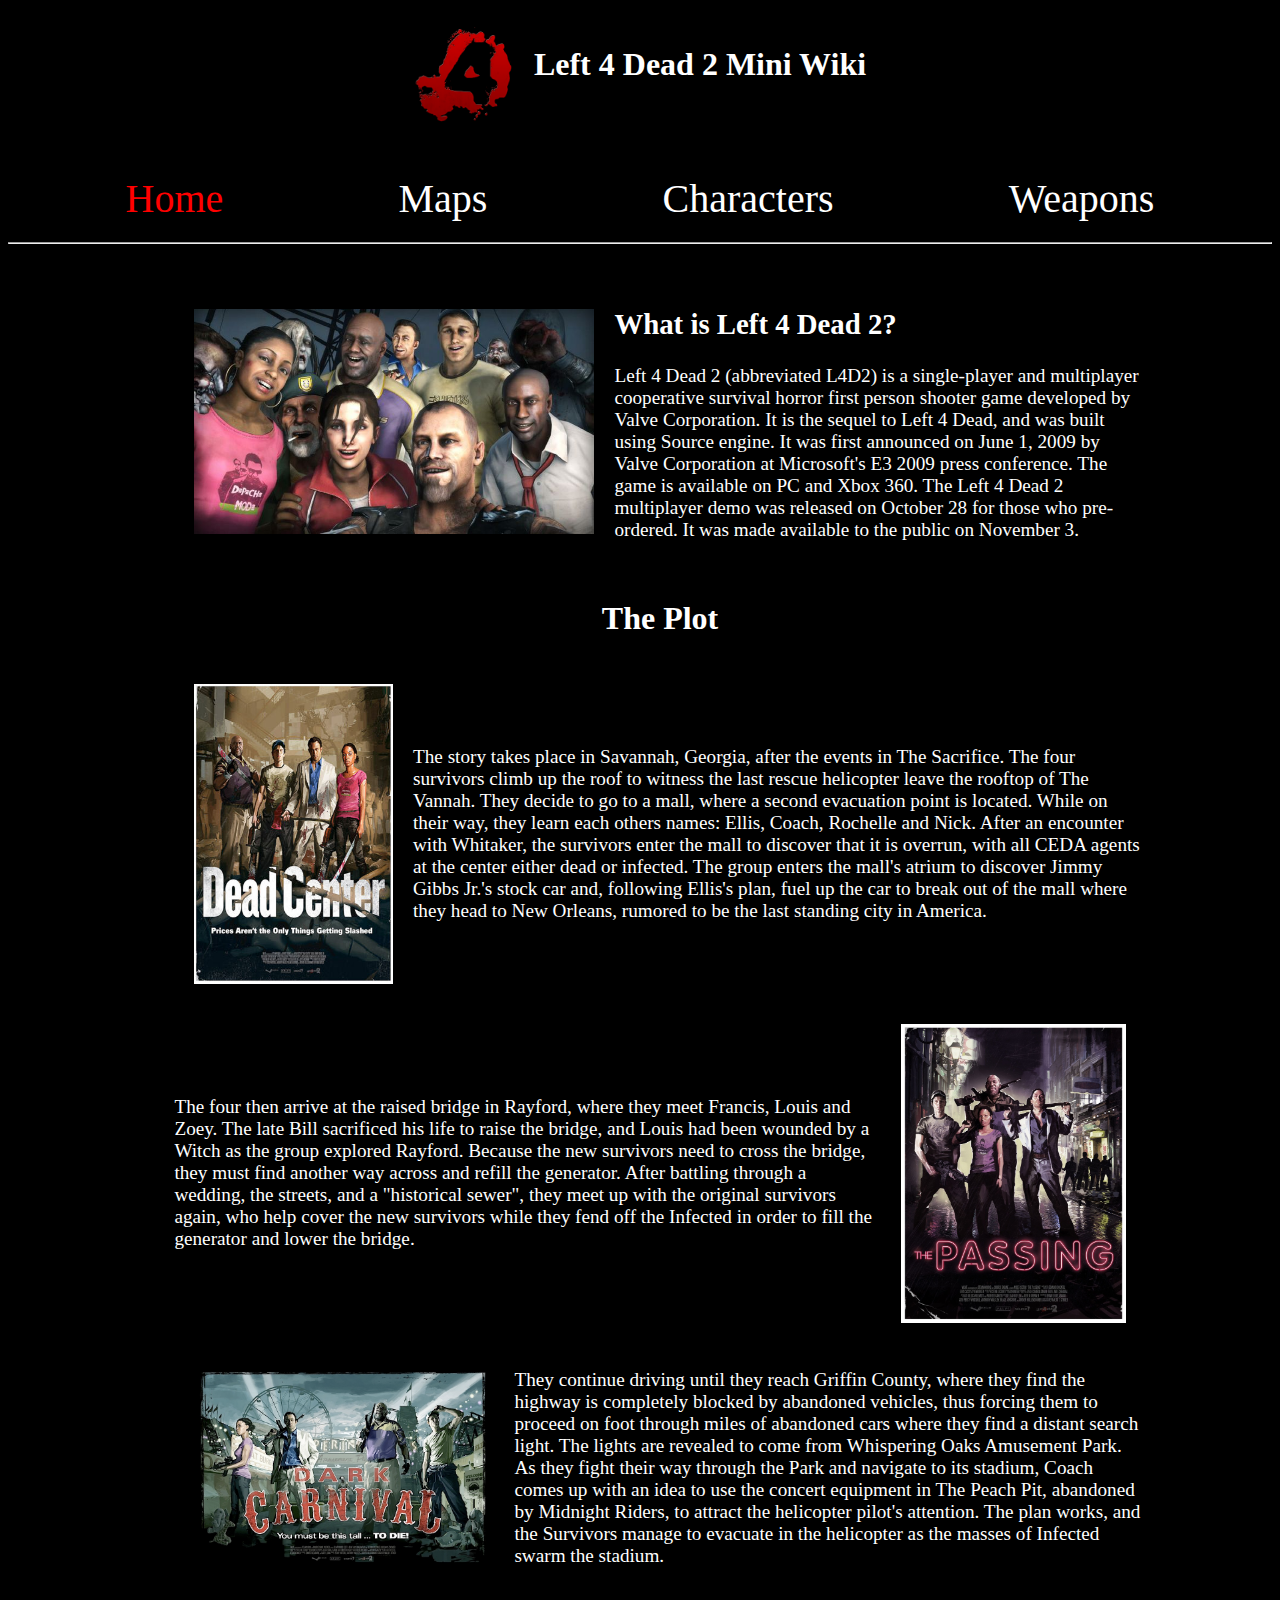
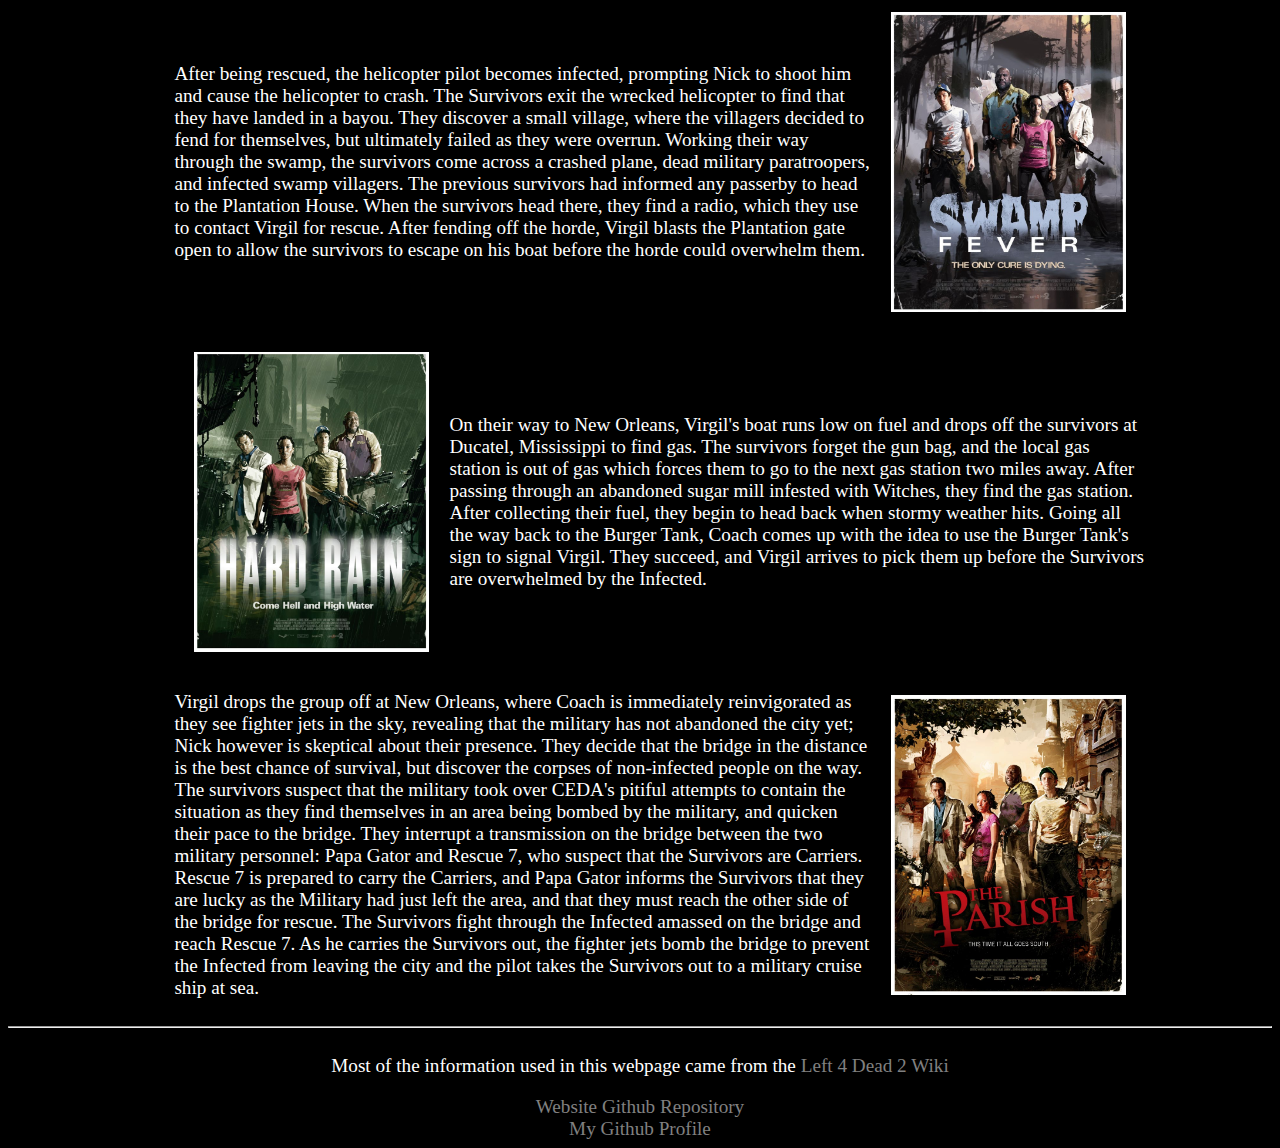
<file: index.html>
<!DOCTYPE html>
<html lang="en">
<head>
    <meta charset="UTF-8">
    <meta name="viewport" content="width=device-width, initial-scale=1.0">
    <title>Left 4 Dead 2 Mini Wiki</title>
    <link rel="icon" type="image/png" href="Images/l4d2 logo.png">
    <link rel="stylesheet" href="css/generalStyle.css">
    <link rel="stylesheet" href="css/indexStyle.css">
</head>
<body>
    <!-- Header -->
    <header>
        <img id="banner" src="Images/l4d2 logo.png" alt="left 4 dead logo">
        <h1>Left 4 Dead 2 Mini Wiki</h1>
    </header>
    <!--Nav-->
    <nav class="largeFont">
    <a href="index.html" class="currentPage">Home</a>
    <a href="maps.html">Maps</a>
    <a href="characters.html">Characters</a>
    <a href="weapons.html">Weapons</a>
    </nav>
    <hr>
    <!--Main-->
    <main class="mediumFont">
        <!--Overview Section-->
        <section id="overview">
            <img id="groupie" src="Images/L4D2 Groupie.jpg" alt="A groupie photo of the survivors">
            <div>
                <h2>What is Left 4 Dead 2?</h2>
                <p>Left 4 Dead 2 (abbreviated L4D2) is a single-player and multiplayer cooperative survival horror first person shooter game developed by Valve Corporation. It is the sequel to Left 4 Dead, and was built using Source engine. It was first announced on June 1, 2009 by Valve Corporation at Microsoft's E3 2009 press conference. The game is available on PC and Xbox 360. The Left 4 Dead 2 multiplayer demo was released on October 28 for those who pre-ordered. It was made available to the public on November 3.</p>
            </div>
            
        </section>
        <!--Plot Section-->
        <section id="plot">
            <h2>The Plot</h2>
            <div class="plotSection">
                <img class="poster" src="Images/dead center.jpg">
                <p>The story takes place in Savannah, Georgia, after the events in The Sacrifice. The four survivors climb up the roof to witness the last rescue helicopter leave the rooftop of The Vannah. They decide to go to a mall, where a second evacuation point is located. While on their way, they learn each others names: Ellis, Coach, Rochelle and Nick. After an encounter with Whitaker, the survivors enter the mall to discover that it is overrun, with all CEDA agents at the center either dead or infected. The group enters the mall's atrium to discover Jimmy Gibbs Jr.'s stock car and, following Ellis's plan, fuel up the car to break out of the mall where they head to New Orleans, rumored to be the last standing city in America.</p>
            </div>

            <div class="plotSection reversePlotSection">
                <img class="poster" src="Images/l4d2 Passing.jpg">
                <p>The four then arrive at the raised bridge in Rayford, where they meet Francis, Louis and Zoey. The late Bill sacrificed his life to raise the bridge, and Louis had been wounded by a Witch as the group explored Rayford. Because the new survivors need to cross the bridge, they must find another way across and refill the generator. After battling through a wedding, the streets, and a "historical sewer", they meet up with the original survivors again, who help cover the new survivors while they fend off the Infected in order to fill the generator and lower the bridge.</p>
            </div>

            <div class="plotSection">
                <img class="poster" src="Images/dark carnival.jpg">
                <p>They continue driving until they reach Griffin County, where they find the highway is completely blocked by abandoned vehicles, thus forcing them to proceed on foot through miles of abandoned cars where they find a distant search light. The lights are revealed to come from Whispering Oaks Amusement Park. As they fight their way through the Park and navigate to its stadium, Coach comes up with an idea to use the concert equipment in The Peach Pit, abandoned by Midnight Riders, to attract the helicopter pilot's attention. The plan works, and the Survivors manage to evacuate in the helicopter as the masses of Infected swarm the stadium.</p>
            </div>

            <div class="plotSection reversePlotSection">
                <img class="poster" src="Images/l4d2 Swamp Fever poster.jpg">
                <p>After being rescued, the helicopter pilot becomes infected, prompting Nick to shoot him and cause the helicopter to crash. The Survivors exit the wrecked helicopter to find that they have landed in a bayou. They discover a small village, where the villagers decided to fend for themselves, but ultimately failed as they were overrun. Working their way through the swamp, the survivors come across a crashed plane, dead military paratroopers, and infected swamp villagers. The previous survivors had informed any passerby to head to the Plantation House. When the survivors head there, they find a radio, which they use to contact Virgil for rescue. After fending off the horde, Virgil blasts the Plantation gate open to allow the survivors to escape on his boat before the horde could overwhelm them.</p>
            </div>

            <div class="plotSection ">
                <img class="poster" src="Images/hard rain.jpeg">
                <p>On their way to New Orleans, Virgil's boat runs low on fuel and drops off the survivors at Ducatel, Mississippi to find gas. The survivors forget the gun bag, and the local gas station is out of gas which forces them to go to the next gas station two miles away. After passing through an abandoned sugar mill infested with Witches, they find the gas station. After collecting their fuel, they begin to head back when stormy weather hits. Going all the way back to the Burger Tank, Coach comes up with the idea to use the Burger Tank's sign to signal Virgil. They succeed, and Virgil arrives to pick them up before the Survivors are overwhelmed by the Infected.</p>
            </div>

            <div class="plotSection reversePlotSection">
                <img class="poster" src="Images/parish.jpeg">
                <p>Virgil drops the group off at New Orleans, where Coach is immediately reinvigorated as they see fighter jets in the sky, revealing that the military has not abandoned the city yet; Nick however is skeptical about their presence. They decide that the bridge in the distance is the best chance of survival, but discover the corpses of non-infected people on the way. The survivors suspect that the military took over CEDA's pitiful attempts to contain the situation as they find themselves in an area being bombed by the military, and quicken their pace to the bridge. They interrupt a transmission on the bridge between the two military personnel: Papa Gator and Rescue 7, who suspect that the Survivors are Carriers. Rescue 7 is prepared to carry the Carriers, and Papa Gator informs the Survivors that they are lucky as the Military had just left the area, and that they must reach the other side of the bridge for rescue. The Survivors fight through the Infected amassed on the bridge and reach Rescue 7. As he carries the Survivors out, the fighter jets bomb the bridge to prevent the Infected from leaving the city and the pilot takes the Survivors out to a military cruise ship at sea.</p>
            </div>
        </section>
    </main>
    <hr>

    <!--Footer-->
    <footer class="mediumFont">
        <p>Most of the information used in this webpage came from the <a href="https://left4dead.fandom.com/wiki/Left_4_Dead_2" target="_blank">Left 4 Dead 2 Wiki</a> </p>
        <a href="https://github.com/DJohnJomar/Left-4-Dead-2-Mini-Wiki" target="_blank">Website Github Repository</a>
        <a href="https://github.com/DJohnJomar" target="_blank">My Github Profile</a>
    </footer>
</body>
</html>
</file>
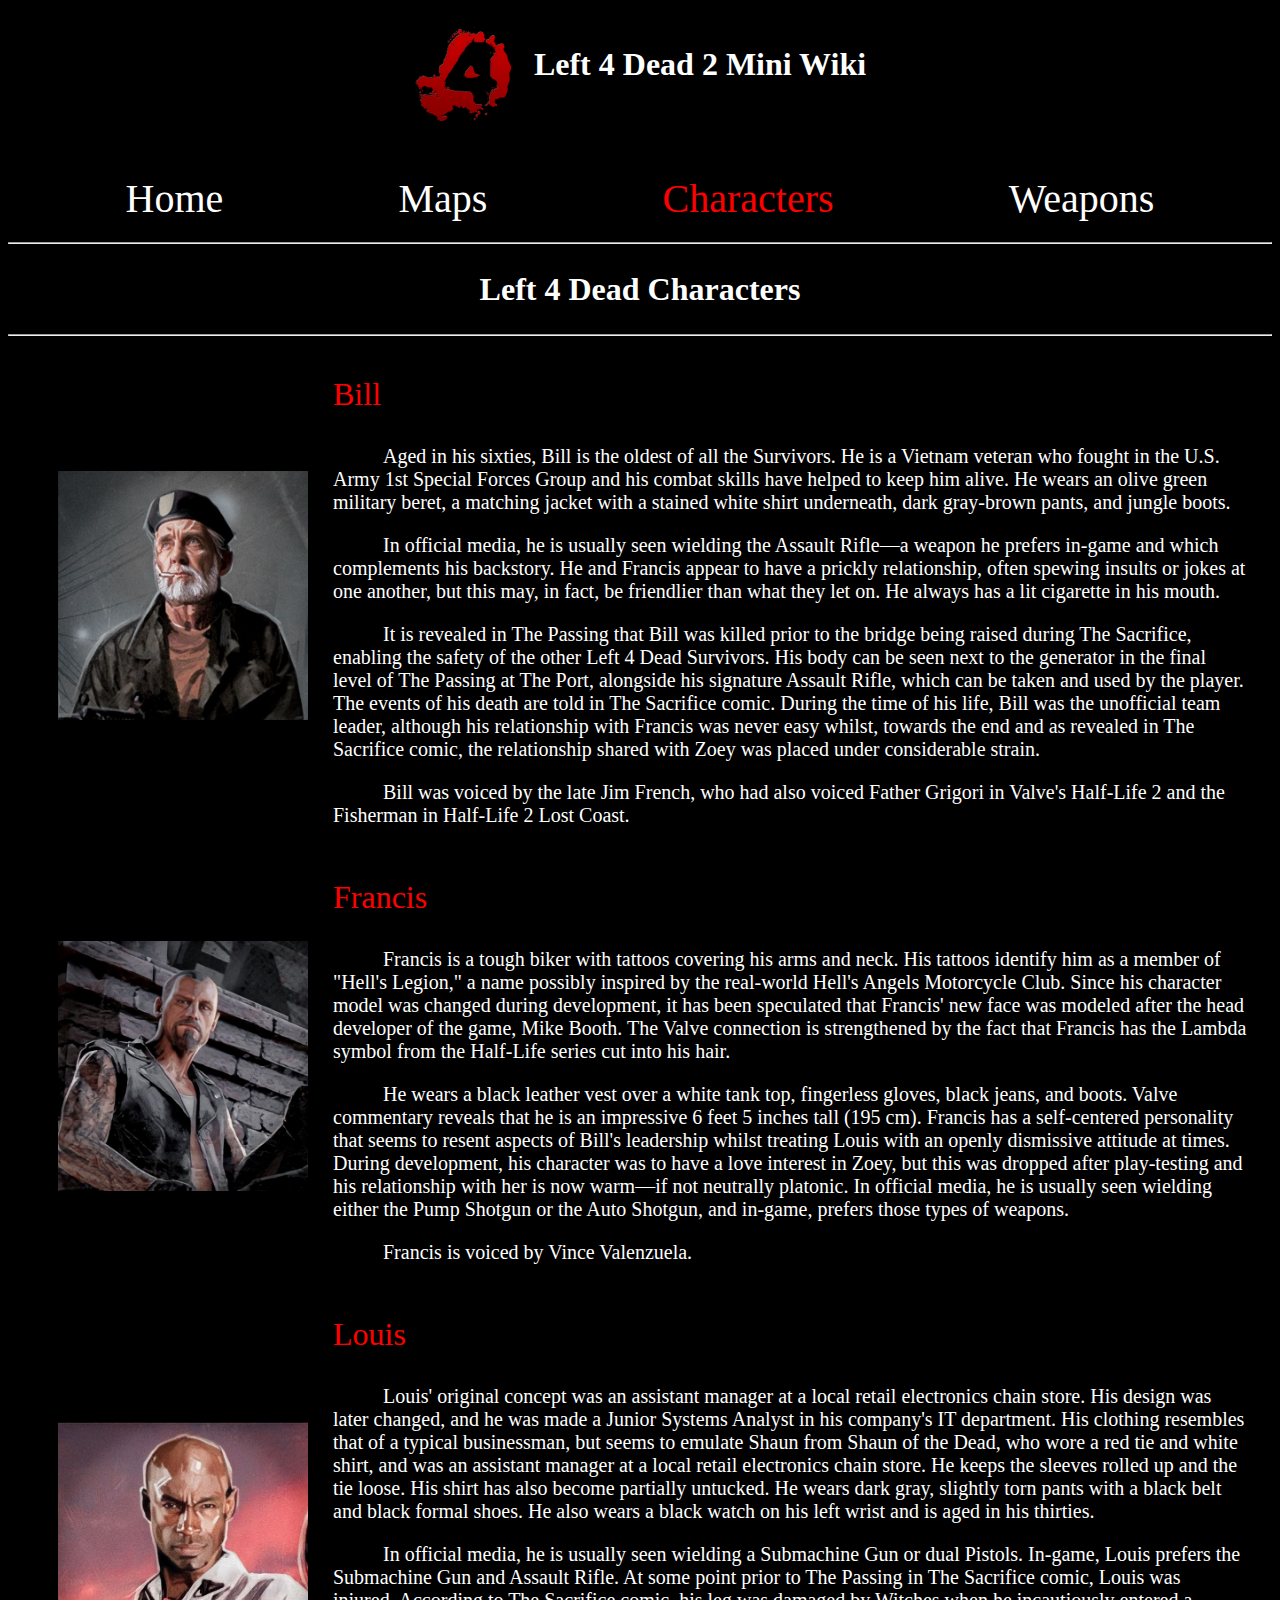
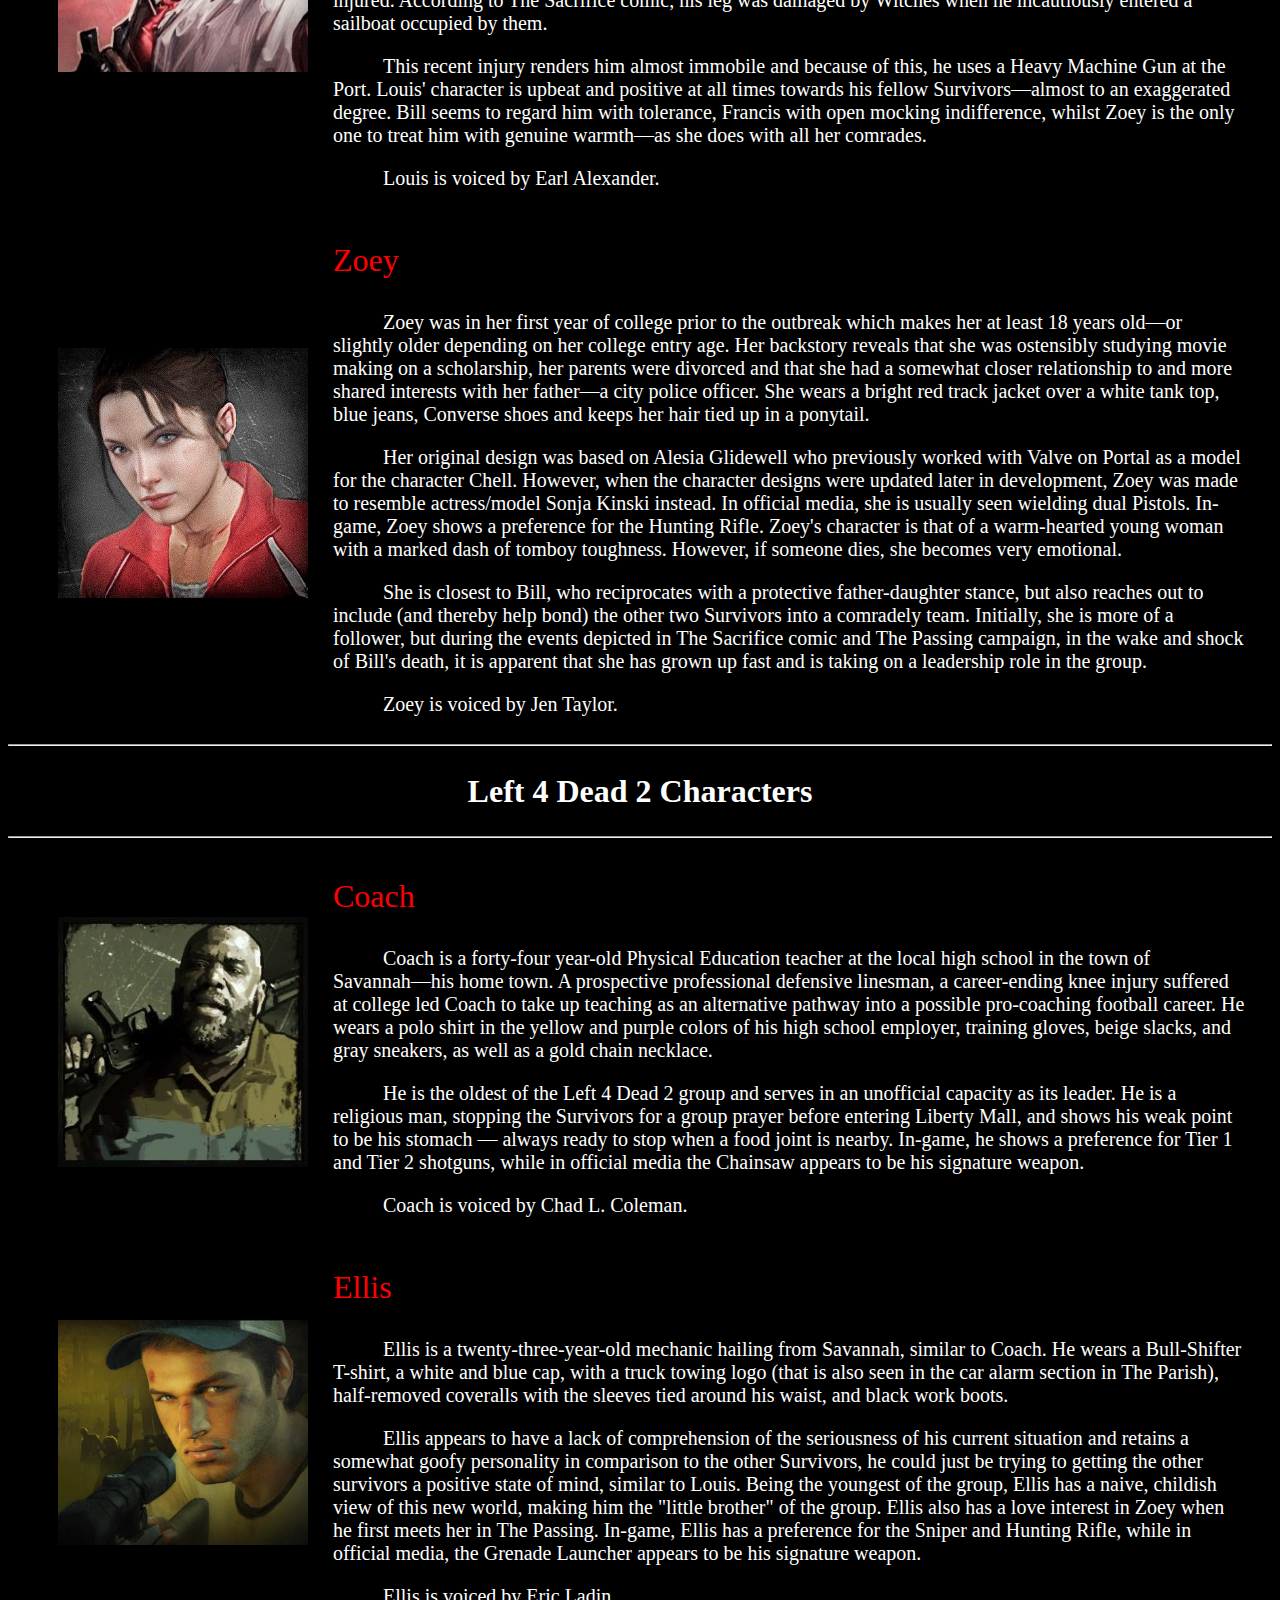
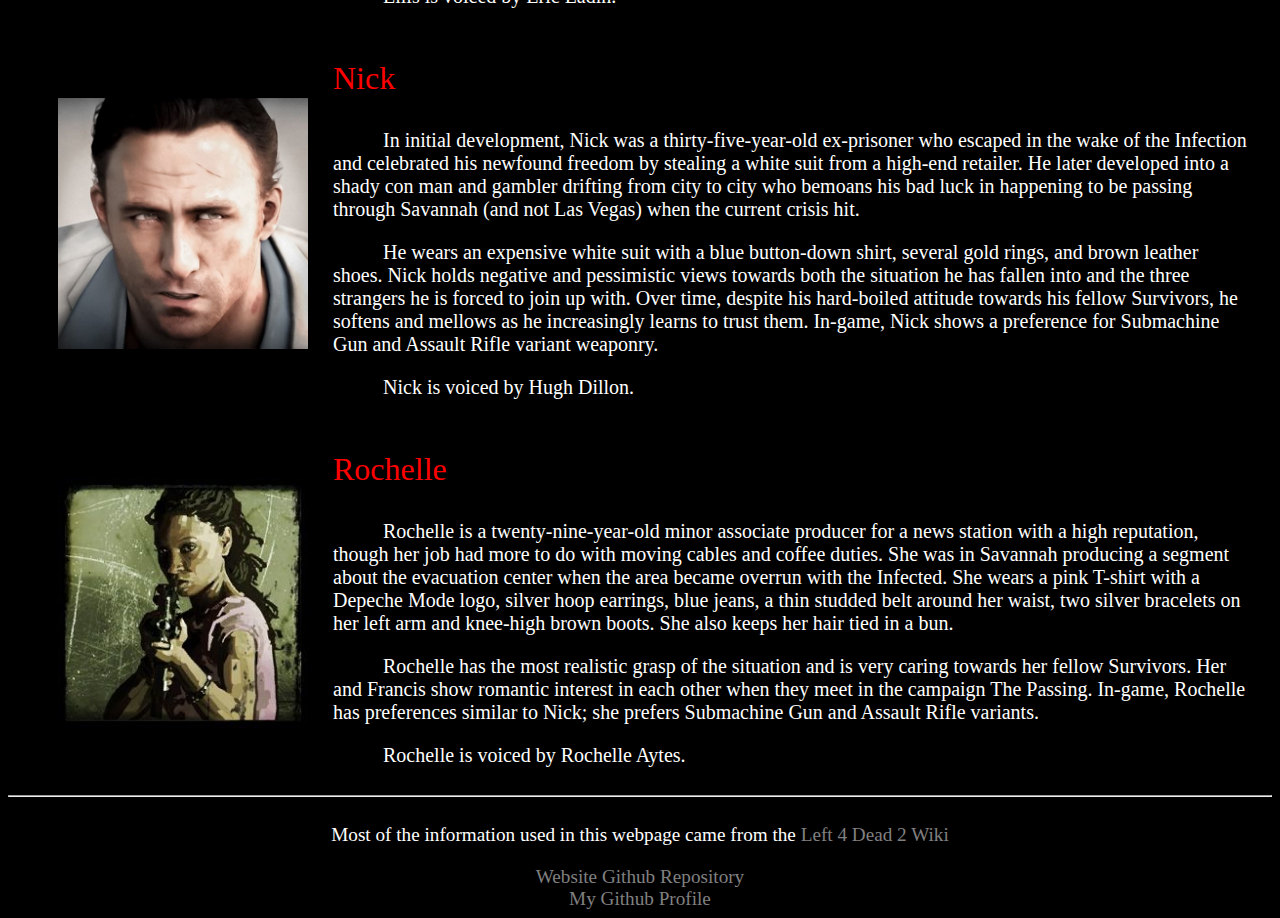
<file: characters.html>
<!DOCTYPE html>
<html lang="en">
<head>
    <meta charset="UTF-8">
    <meta name="viewport" content="width=device-width, initial-scale=1.0">
    <title>Left 4 Dead 2 Mini Wiki</title>
    <link rel="icon" type="image/png" href="Images/l4d2 logo.png">
    <link rel="stylesheet" href="css/generalStyle.css">
    <link rel="stylesheet" href="css/characterStyle.css">
</head>
<body>
    <!-- Header -->
    <header>
        <img id="banner" src="Images/l4d2 logo.png" alt="left 4 dead logo">
        <h1>Left 4 Dead 2 Mini Wiki</h1>
    </header>
    <!--Nav-->
    <nav class="largeFont">
    <a href="index.html">Home</a>
    <a href="maps.html">Maps</a>
    <a href="characters.html" class="currentPage">Characters</a>
    <a href="weapons.html">Weapons</a>
    </nav>
    <hr>
    <!--Main-->
    <main>
        <section>
            <h2 class="titleFont">Left 4 Dead Characters</h2>
            <hr>
            <div class="character">
                <img src="Images/bill.jpg">
                <span><p class="titleFont" id="name">Bill</p>
                    <p>Aged in his sixties, Bill is the oldest of all the Survivors. He is a Vietnam veteran who fought in the U.S. Army 1st Special Forces Group and his combat skills have helped to keep him alive. He wears an olive green military beret, a matching jacket with a stained white shirt underneath, dark gray-brown pants, and jungle boots.</p>
                    <p>In official media, he is usually seen wielding the Assault Rifle―a weapon he prefers in-game and which complements his backstory. He and Francis appear to have a prickly relationship, often spewing insults or jokes at one another, but this may, in fact, be friendlier than what they let on. He always has a lit cigarette in his mouth.</p>
                    <p>It is revealed in The Passing that Bill was killed prior to the bridge being raised during The Sacrifice, enabling the safety of the other Left 4 Dead Survivors. His body can be seen next to the generator in the final level of The Passing at The Port, alongside his signature Assault Rifle, which can be taken and used by the player. The events of his death are told in The Sacrifice comic. During the time of his life, Bill was the unofficial team leader, although his relationship with Francis was never easy whilst, towards the end and as revealed in The Sacrifice comic, the relationship shared with Zoey was placed under considerable strain.</p>
                    <p>Bill was voiced by the late Jim French, who had also voiced Father Grigori in Valve's Half-Life 2 and the Fisherman in Half-Life 2 Lost Coast.</p>
                </span>
                
            </div>
            <div class="character">
                <img src="Images/francis.jpg">
                <span>
                    <p class="titleFont" id="name">Francis</p>
                    <p>Francis is a tough biker with tattoos covering his arms and neck. His tattoos identify him as a member of "Hell's Legion," a name possibly inspired by the real-world Hell's Angels Motorcycle Club. Since his character model was changed during development, it has been speculated that Francis' new face was modeled after the head developer of the game, Mike Booth. The Valve connection is strengthened by the fact that Francis has the Lambda symbol from the Half-Life series cut into his hair.</p>
                    <p>He wears a black leather vest over a white tank top, fingerless gloves, black jeans, and boots. Valve commentary reveals that he is an impressive 6 feet 5 inches tall (195 cm). Francis has a self-centered personality that seems to resent aspects of Bill's leadership whilst treating Louis with an openly dismissive attitude at times. During development, his character was to have a love interest in Zoey, but this was dropped after play-testing and his relationship with her is now warm―if not neutrally platonic. In official media, he is usually seen wielding either the Pump Shotgun or the Auto Shotgun, and in-game, prefers those types of weapons.</p>
                    <p>Francis is voiced by Vince Valenzuela.</p>
                </span>
                
            </div>
            <div class="character">
                <img src="Images/louis.jpg">
                <span>
                    <p id="name" class="titleFont">Louis</p>
                    <p>Louis' original concept was an assistant manager at a local retail electronics chain store. His design was later changed, and he was made a Junior Systems Analyst in his company's IT department. His clothing resembles that of a typical businessman, but seems to emulate Shaun from Shaun of the Dead, who wore a red tie and white shirt, and was an assistant manager at a local retail electronics chain store. He keeps the sleeves rolled up and the tie loose. His shirt has also become partially untucked. He wears dark gray, slightly torn pants with a black belt and black formal shoes. He also wears a black watch on his left wrist and is aged in his thirties.</p>
                    <p>In official media, he is usually seen wielding a Submachine Gun or dual Pistols. In-game, Louis prefers the Submachine Gun and Assault Rifle. At some point prior to The Passing in The Sacrifice comic, Louis was injured. According to The Sacrifice comic, his leg was damaged by Witches when he incautiously entered a sailboat occupied by them.</p>
                    <p>This recent injury renders him almost immobile and because of this, he uses a Heavy Machine Gun at the Port. Louis' character is upbeat and positive at all times towards his fellow Survivors―almost to an exaggerated degree. Bill seems to regard him with tolerance, Francis with open mocking indifference, whilst Zoey is the only one to treat him with genuine warmth―as she does with all her comrades.</p>
                    <p>Louis is voiced by Earl Alexander.</p>
                </span>
                
            </div>
            <div class="character">
                <img src="Images/zoey.jpg">
                <span>
                    <p id="name" class="titleFont">Zoey</p>
                    <p>Zoey was in her first year of college prior to the outbreak which makes her at least 18 years old―or slightly older depending on her college entry age. Her backstory reveals that she was ostensibly studying movie making on a scholarship, her parents were divorced and that she had a somewhat closer relationship to and more shared interests with her father―a city police officer. She wears a bright red track jacket over a white tank top, blue jeans, Converse shoes and keeps her hair tied up in a ponytail.</p>
                    <p>Her original design was based on Alesia Glidewell who previously worked with Valve on Portal as a model for the character Chell. However, when the character designs were updated later in development, Zoey was made to resemble actress/model Sonja Kinski instead. In official media, she is usually seen wielding dual Pistols. In-game, Zoey shows a preference for the Hunting Rifle. Zoey's character is that of a warm-hearted young woman with a marked dash of tomboy toughness. However, if someone dies, she becomes very emotional.</p>
                    <p>She is closest to Bill, who reciprocates with a protective father-daughter stance, but also reaches out to include (and thereby help bond) the other two Survivors into a comradely team. Initially, she is more of a follower, but during the events depicted in The Sacrifice comic and The Passing campaign, in the wake and shock of Bill's death, it is apparent that she has grown up fast and is taking on a leadership role in the group.</p>
                    <p>Zoey is voiced by Jen Taylor.</p>
                </span>
                
            </div>

        </section>
        
        <section>
            <hr>
            <h2 class="titleFont">Left 4 Dead 2 Characters</h2>
            <hr>
            <div class="character">
                <img src="Images/coach.jpg">
                <span>
                    <p id="name" class="titleFont">Coach</p>
                    <p>Coach is a forty-four year-old Physical Education teacher at the local high school in the town of Savannah―his home town. A prospective professional defensive linesman, a career-ending knee injury suffered at college led Coach to take up teaching as an alternative pathway into a possible pro-coaching football career. He wears a polo shirt in the yellow and purple colors of his high school employer, training gloves, beige slacks, and gray sneakers, as well as a gold chain necklace.</p>
                    <p>He is the oldest of the Left 4 Dead 2 group and serves in an unofficial capacity as its leader. He is a religious man, stopping the Survivors for a group prayer before entering Liberty Mall, and shows his weak point to be his stomach — always ready to stop when a food joint is nearby. In-game, he shows a preference for Tier 1 and Tier 2 shotguns, while in official media the Chainsaw appears to be his signature weapon.</p>
                    <p>Coach is voiced by Chad L. Coleman.</p>
                </span>
            </div>
            <div class="character">
                <img src="Images/ellis.jpg">
                <span>
                    <p id="name" class="titleFont">Ellis</p>
                    <p>Ellis is a twenty-three-year-old mechanic hailing from Savannah, similar to Coach. He wears a Bull-Shifter T-shirt, a white and blue cap, with a truck towing logo (that is also seen in the car alarm section in The Parish), half-removed coveralls with the sleeves tied around his waist, and black work boots.</p>
                    <p>Ellis appears to have a lack of comprehension of the seriousness of his current situation and retains a somewhat goofy personality in comparison to the other Survivors, he could just be trying to getting the other survivors a positive state of mind, similar to Louis. Being the youngest of the group, Ellis has a naive, childish view of this new world, making him the "little brother" of the group. Ellis also has a love interest in Zoey when he first meets her in The Passing. In-game, Ellis has a preference for the Sniper and Hunting Rifle, while in official media, the Grenade Launcher appears to be his signature weapon.</p>
                    <p>Ellis is voiced by Eric Ladin.</p>
                </span>
            </div>
            <div class="character">
                <img src="Images/nick.jpg">
                <span>
                    <p id="name" class="titleFont">Nick</p>
                    <p>In initial development, Nick was a thirty-five-year-old ex-prisoner who escaped in the wake of the Infection and celebrated his newfound freedom by stealing a white suit from a high-end retailer. He later developed into a shady con man and gambler drifting from city to city who bemoans his bad luck in happening to be passing through Savannah (and not Las Vegas) when the current crisis hit.</p>
                    <p>He wears an expensive white suit with a blue button-down shirt, several gold rings, and brown leather shoes. Nick holds negative and pessimistic views towards both the situation he has fallen into and the three strangers he is forced to join up with. Over time, despite his hard-boiled attitude towards his fellow Survivors, he softens and mellows as he increasingly learns to trust them. In-game, Nick shows a preference for Submachine Gun and Assault Rifle variant weaponry.</p>
                    <p>Nick is voiced by Hugh Dillon.</p>
                </span>
            </div>
            <div class="character">
                <img src="Images/rochelle.jpg">
                <span>
                    <p id="name" class="titleFont">Rochelle</p>
                    <p>Rochelle is a twenty-nine-year-old minor associate producer for a news station with a high reputation, though her job had more to do with moving cables and coffee duties. She was in Savannah producing a segment about the evacuation center when the area became overrun with the Infected. She wears a pink T-shirt with a Depeche Mode logo, silver hoop earrings, blue jeans, a thin studded belt around her waist, two silver bracelets on her left arm and knee-high brown boots. She also keeps her hair tied in a bun.</p>
                    <p>Rochelle has the most realistic grasp of the situation and is very caring towards her fellow Survivors. Her and Francis show romantic interest in each other when they meet in the campaign The Passing. In-game, Rochelle has preferences similar to Nick; she prefers Submachine Gun and Assault Rifle variants.</p>
                    <p>Rochelle is voiced by Rochelle Aytes.</p>
                </span>
            </div>
        </section>
    </main>
        <hr>
        
    <!--Footer-->
    <footer class="mediumFont">
        <p>Most of the information used in this webpage came from the <a href="https://left4dead.fandom.com/wiki/Left_4_Dead_2" target="_blank">Left 4 Dead 2 Wiki</a> </p>
        <a href="https://github.com/DJohnJomar/Left-4-Dead-2-Mini-Wiki" target="_blank">Website Github Repository</a>
        <a href="https://github.com/DJohnJomar" target="_blank">My Github Profile</a>
    </footer>
</body>
</html>
</file>
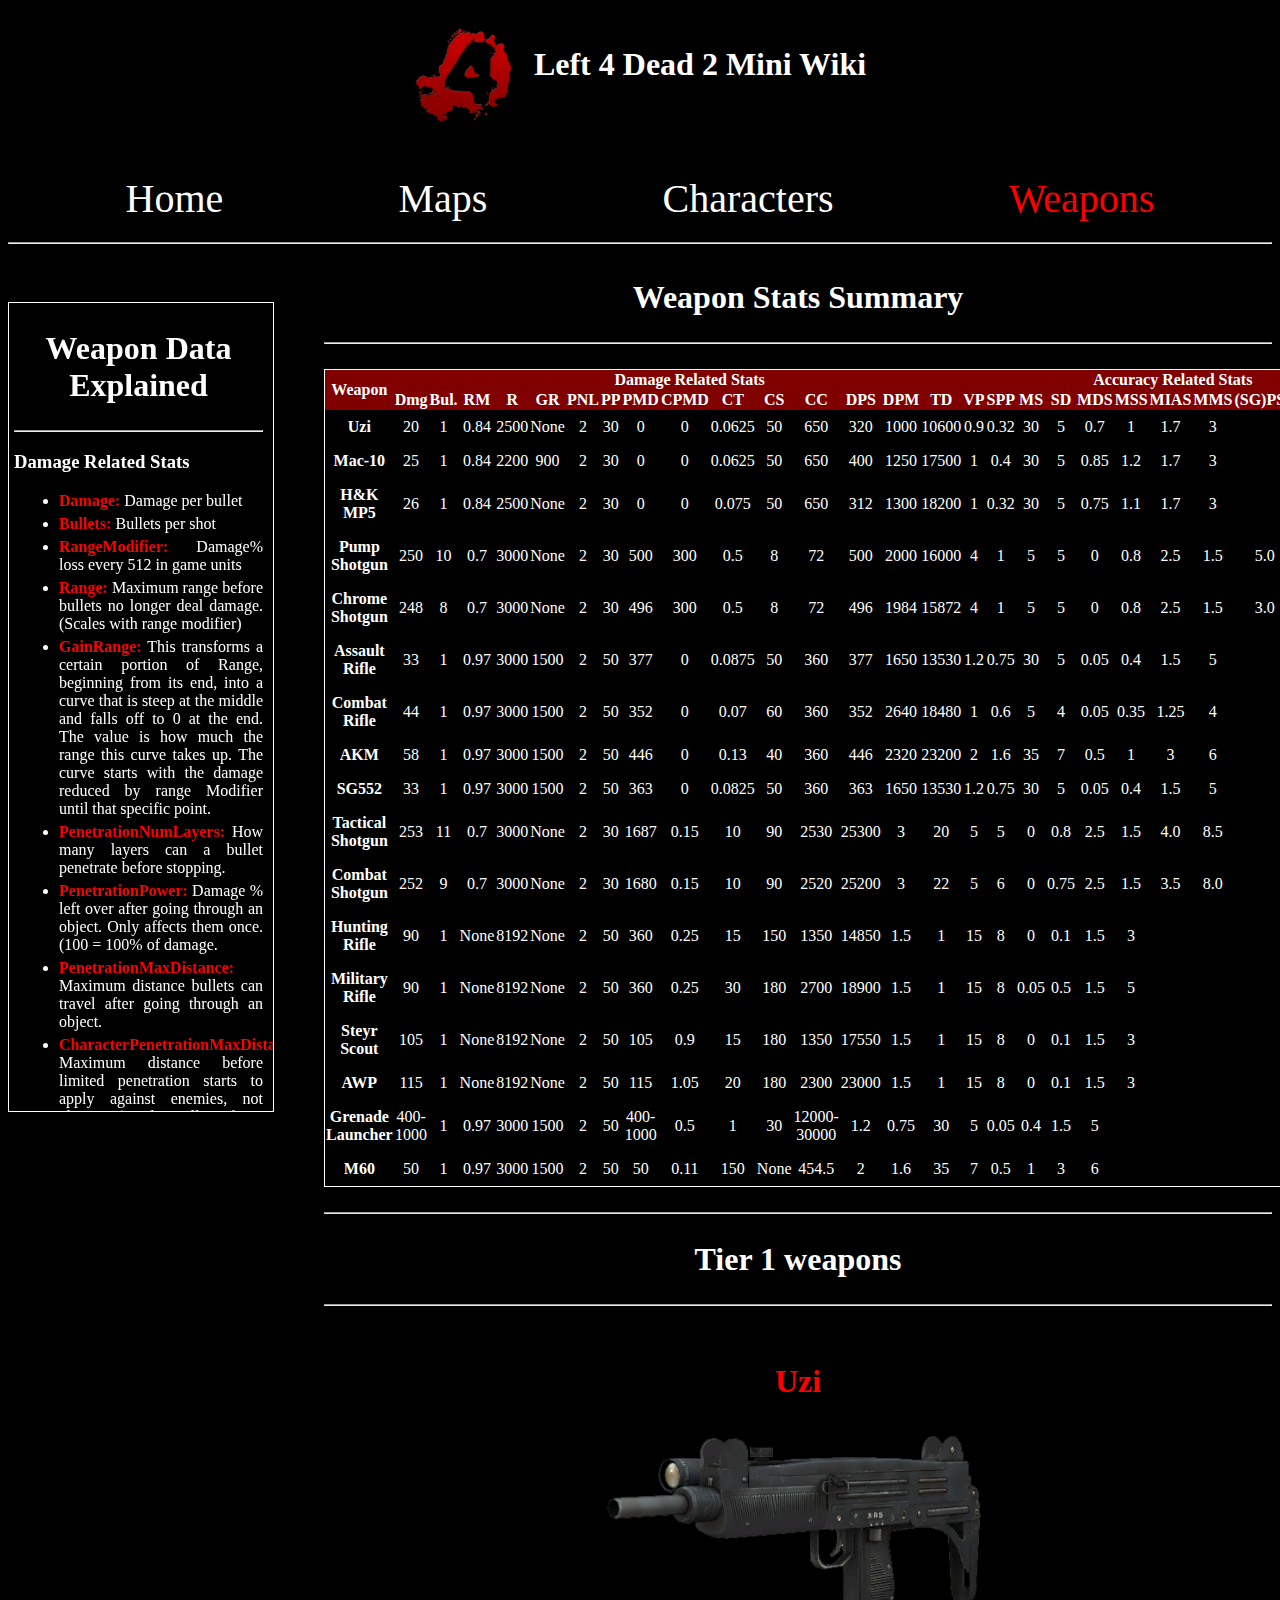
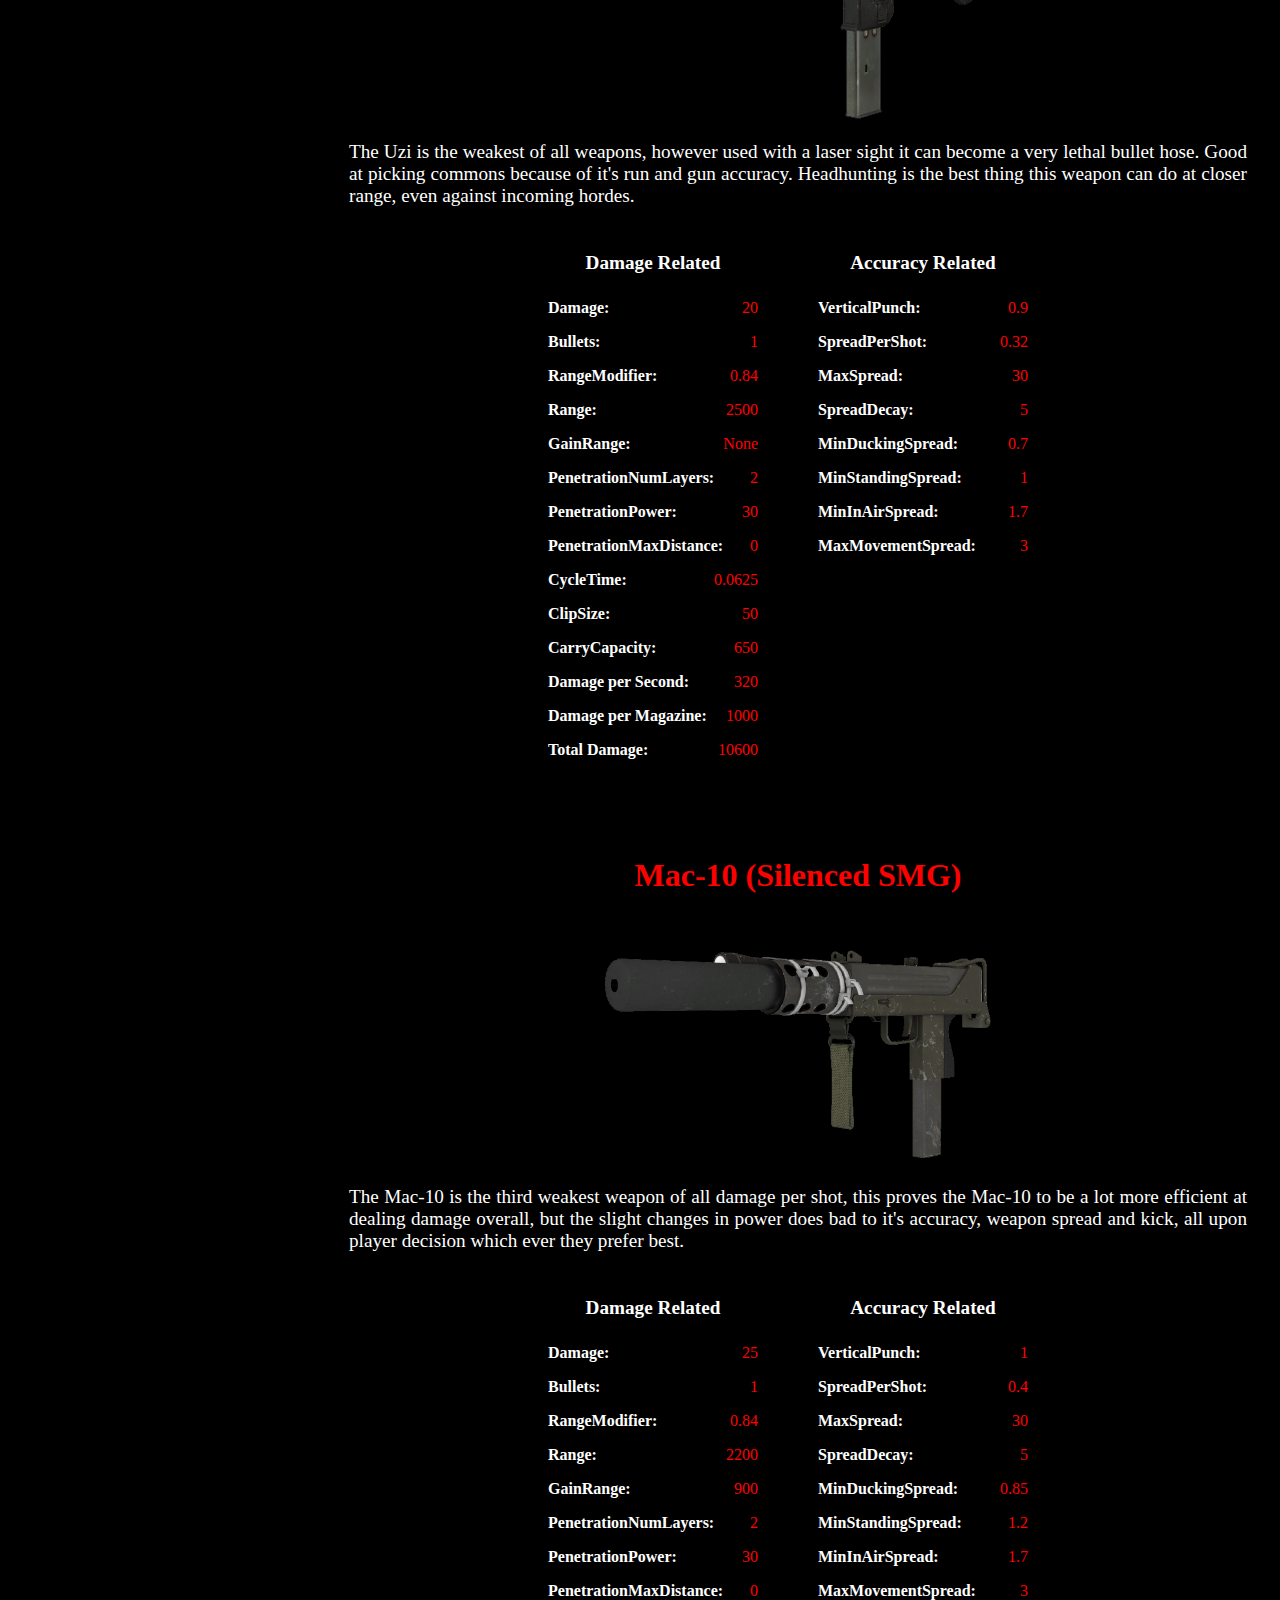
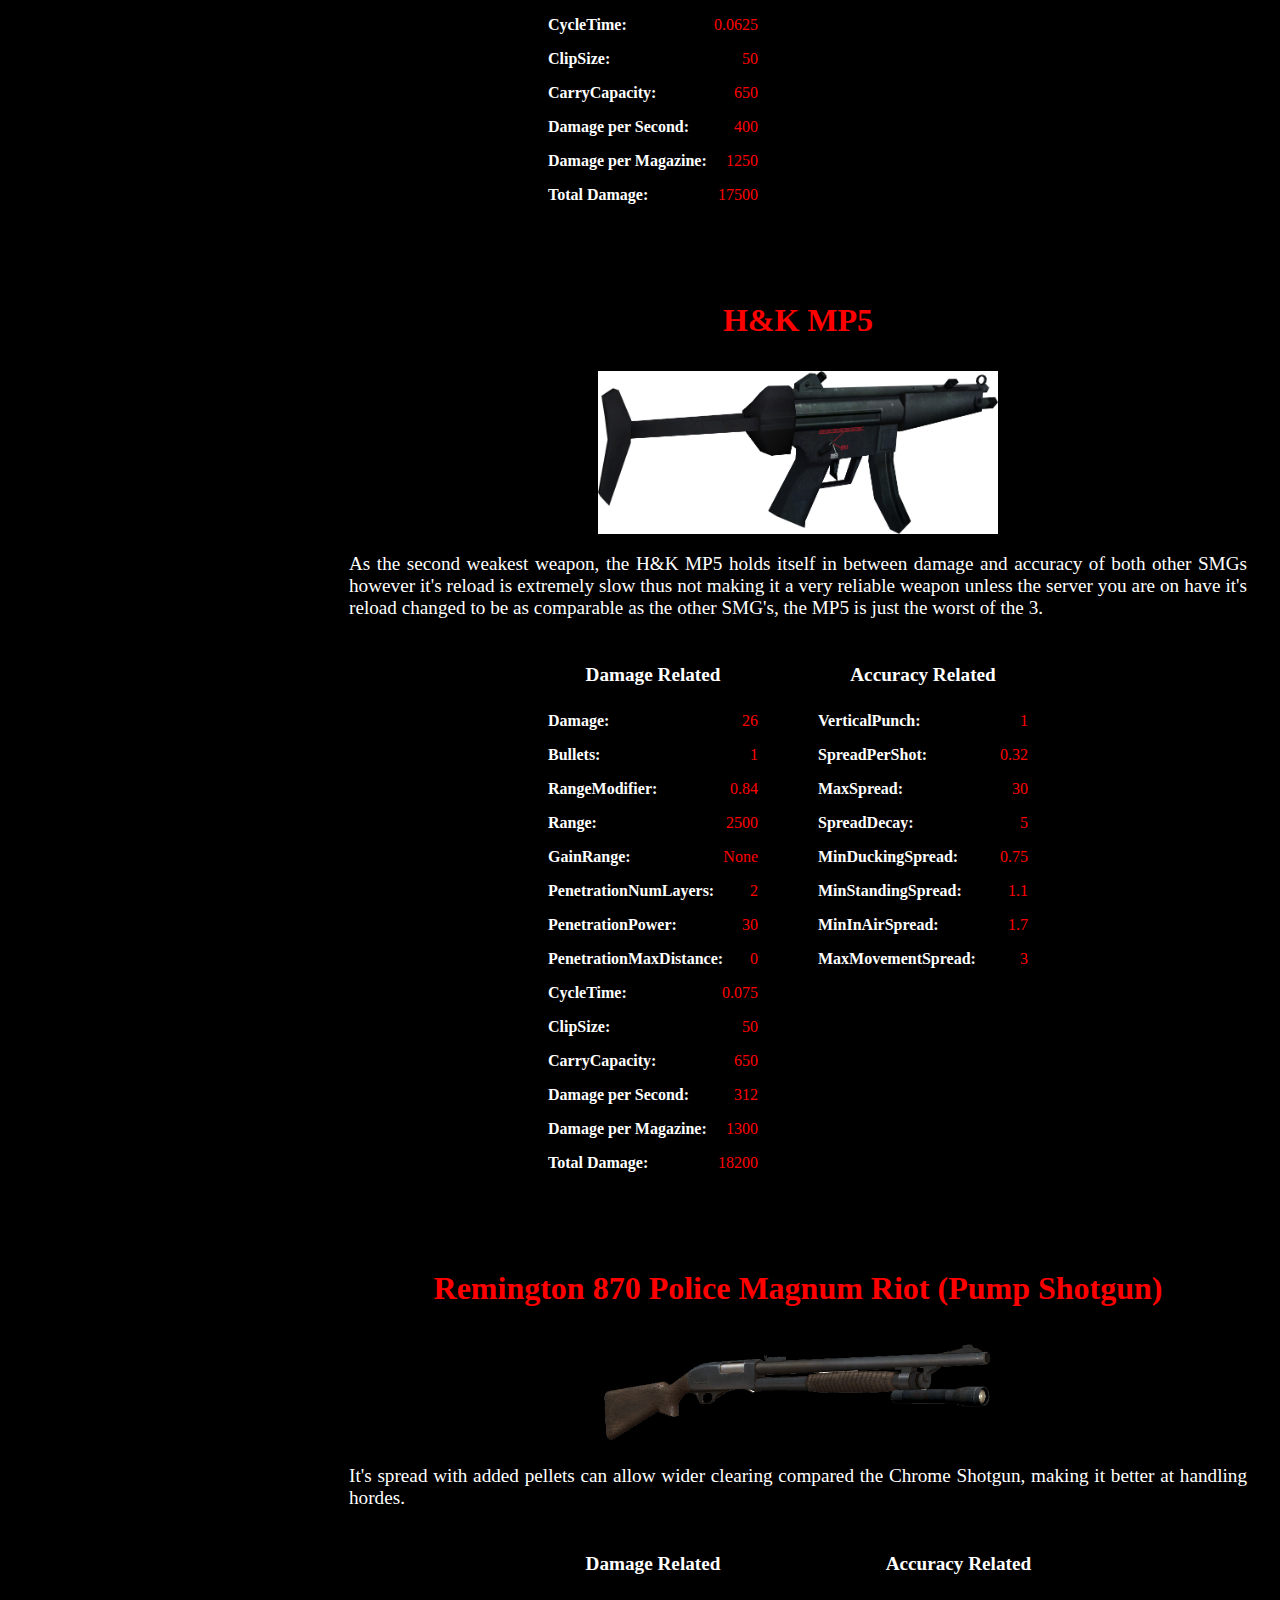
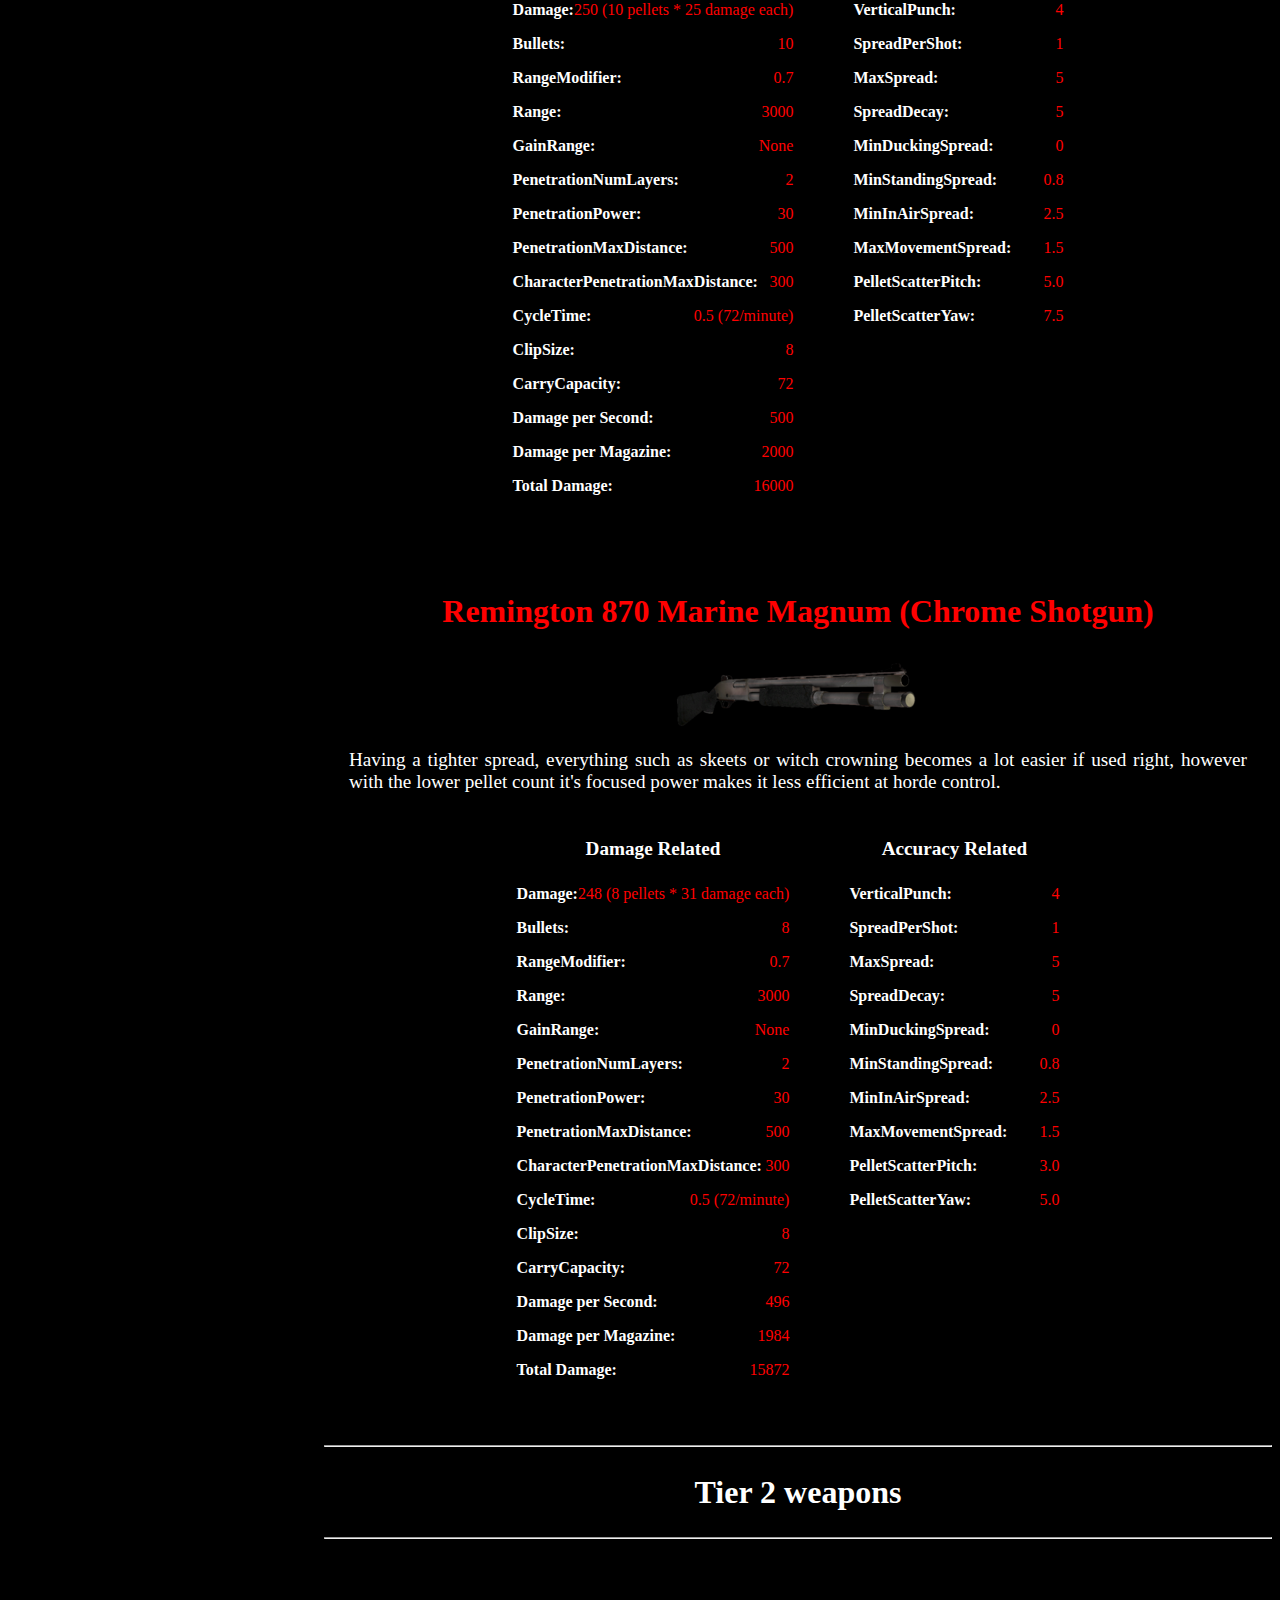
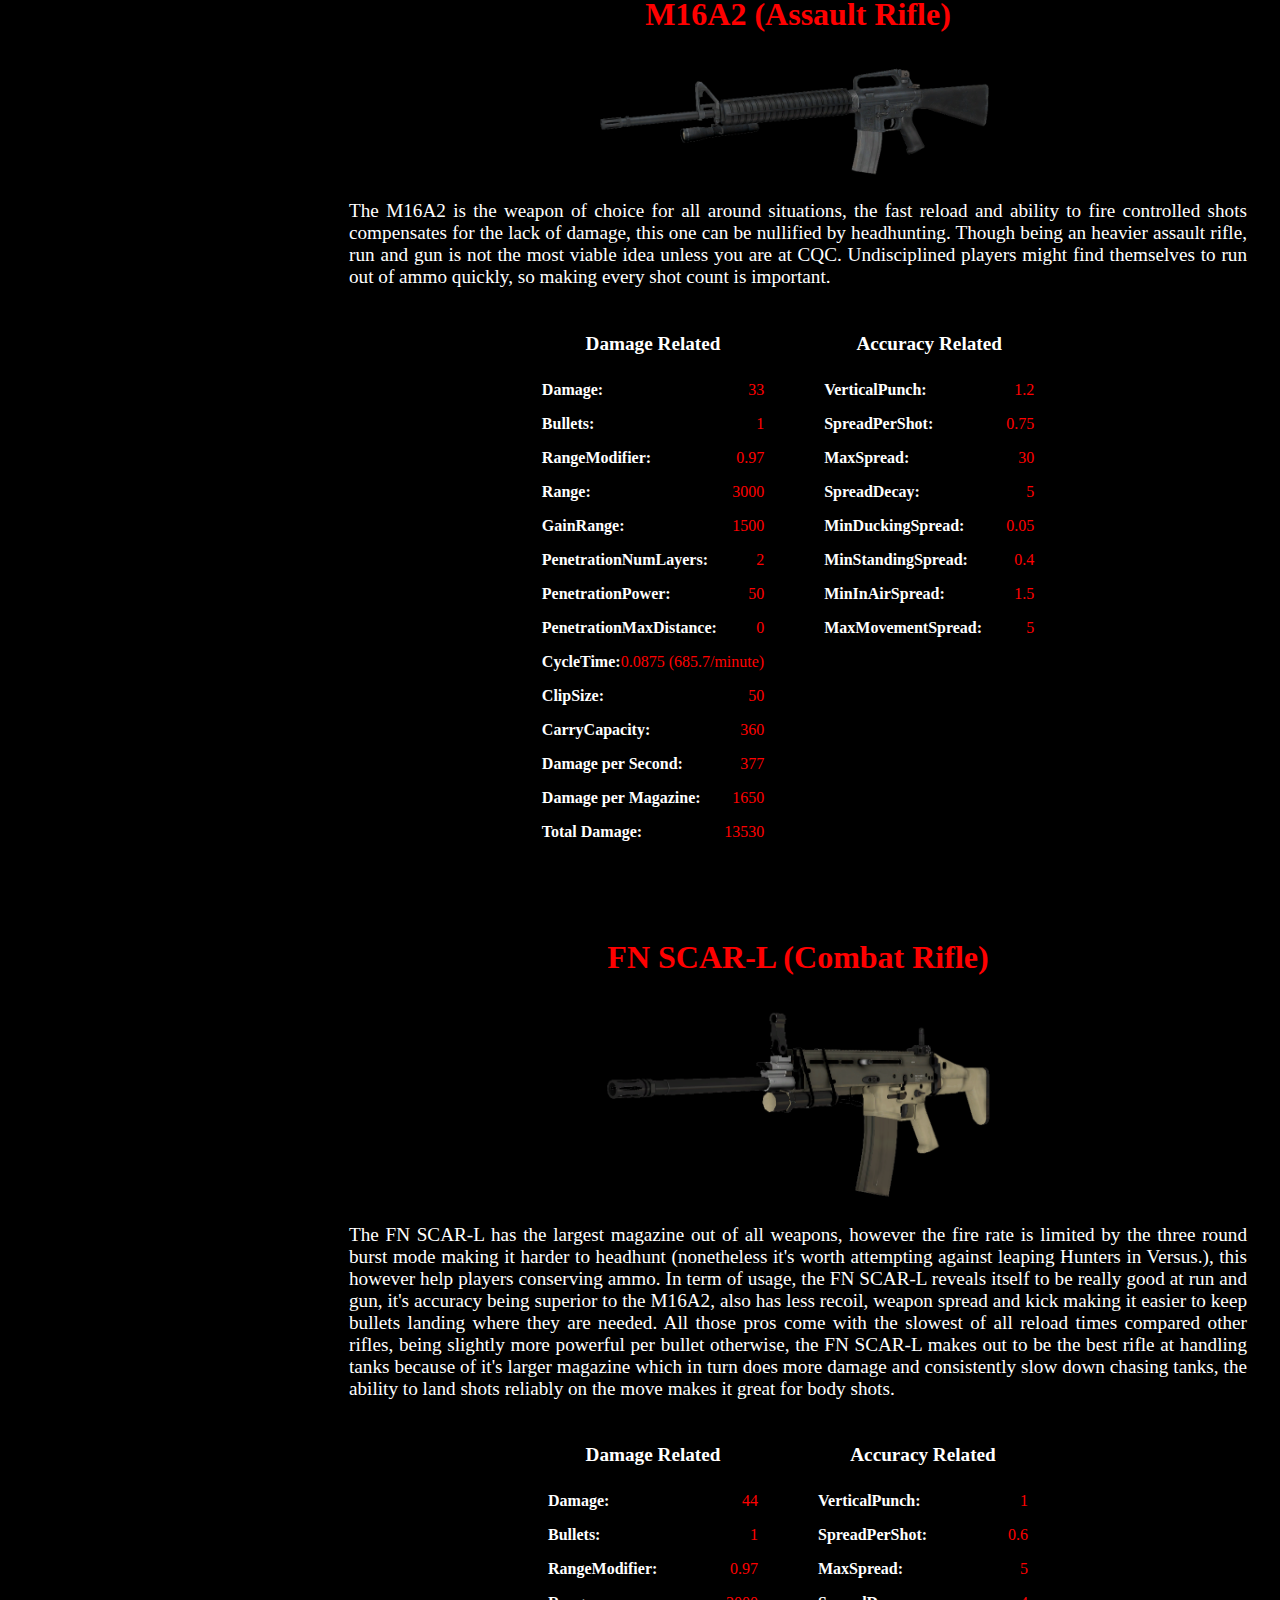
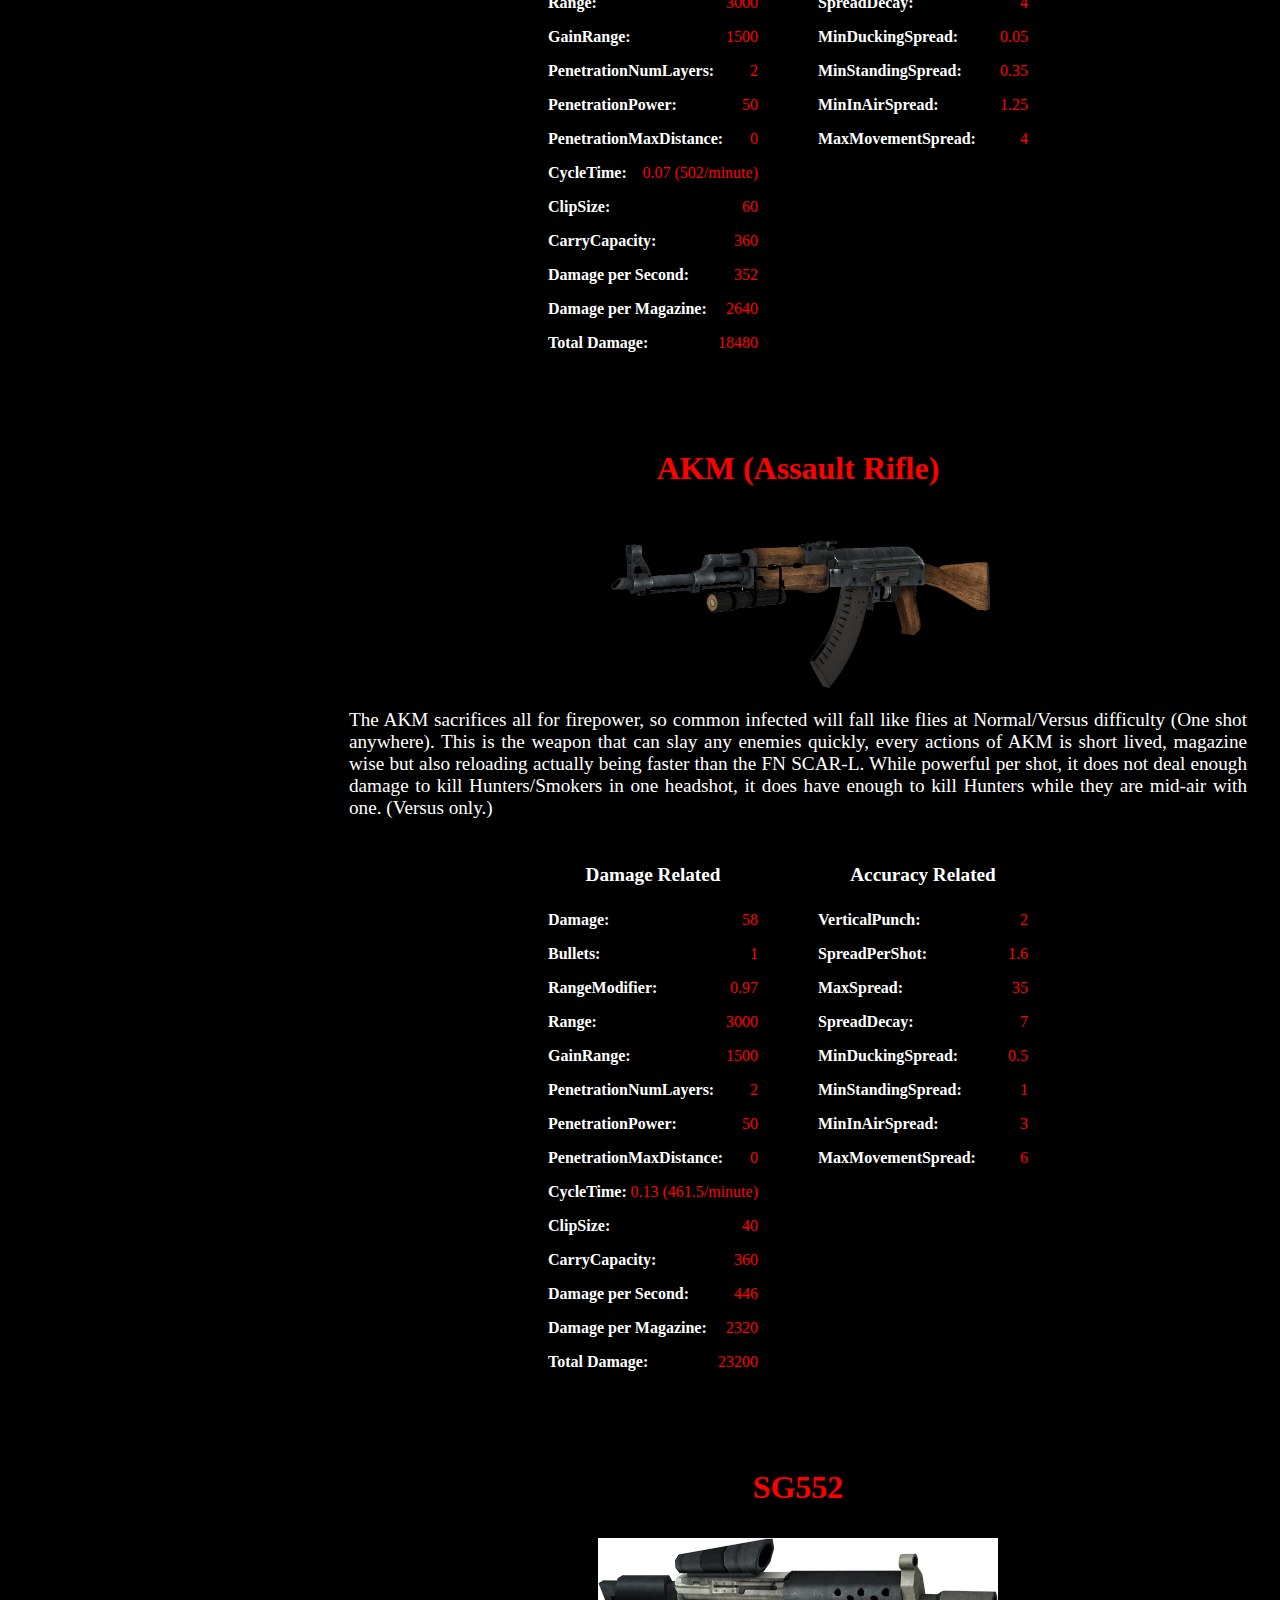
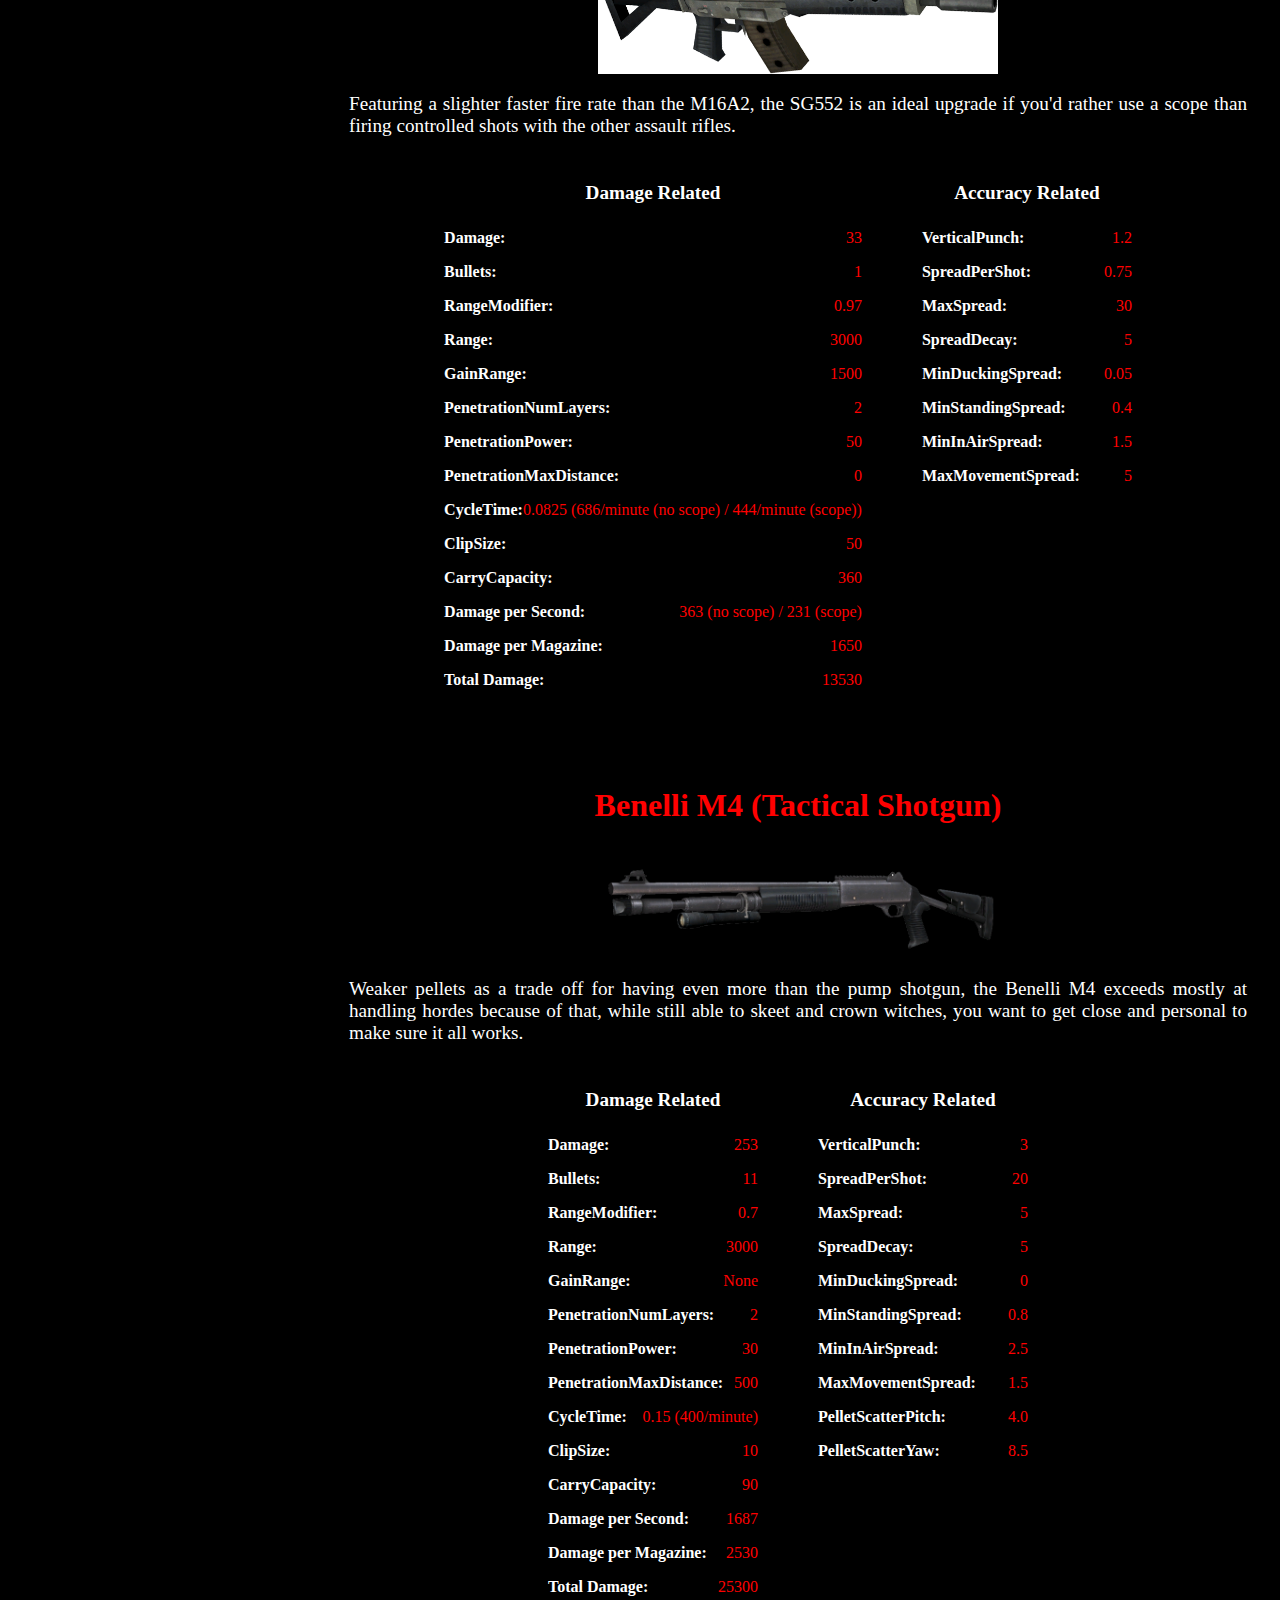
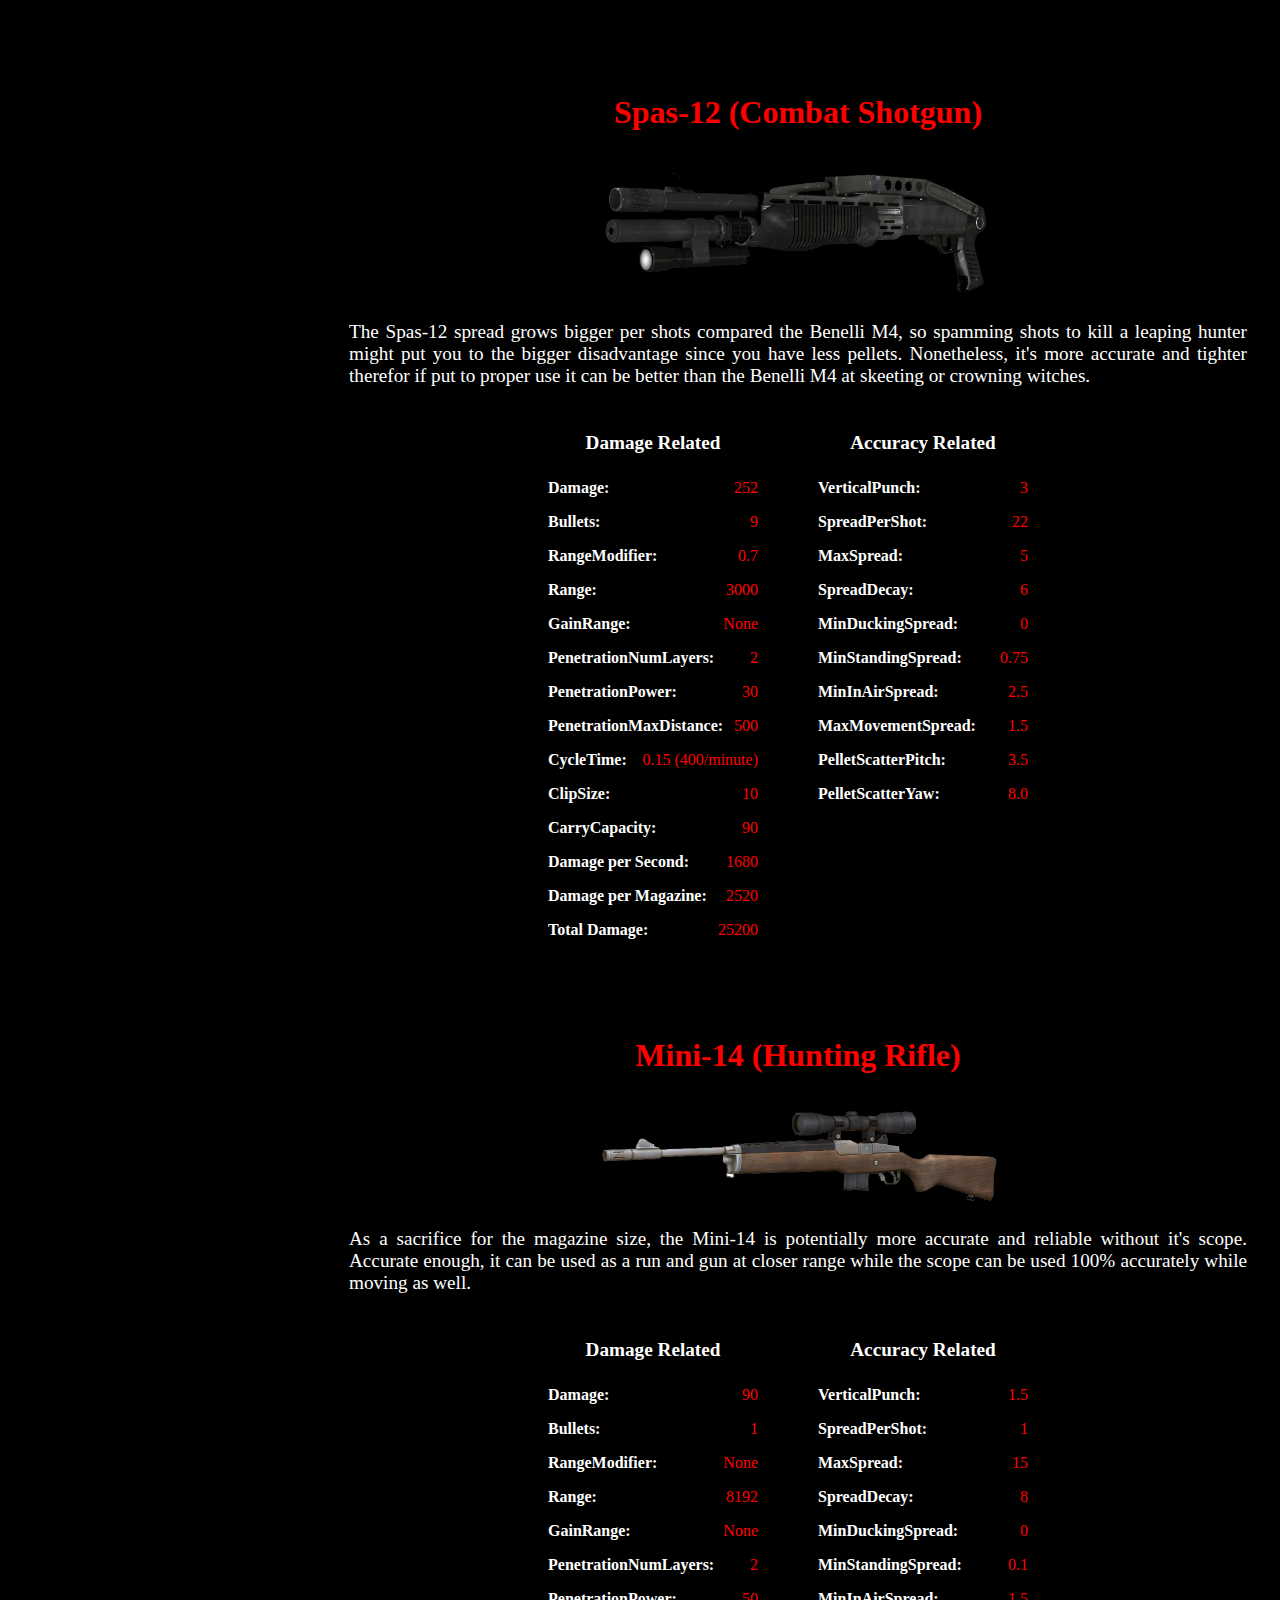
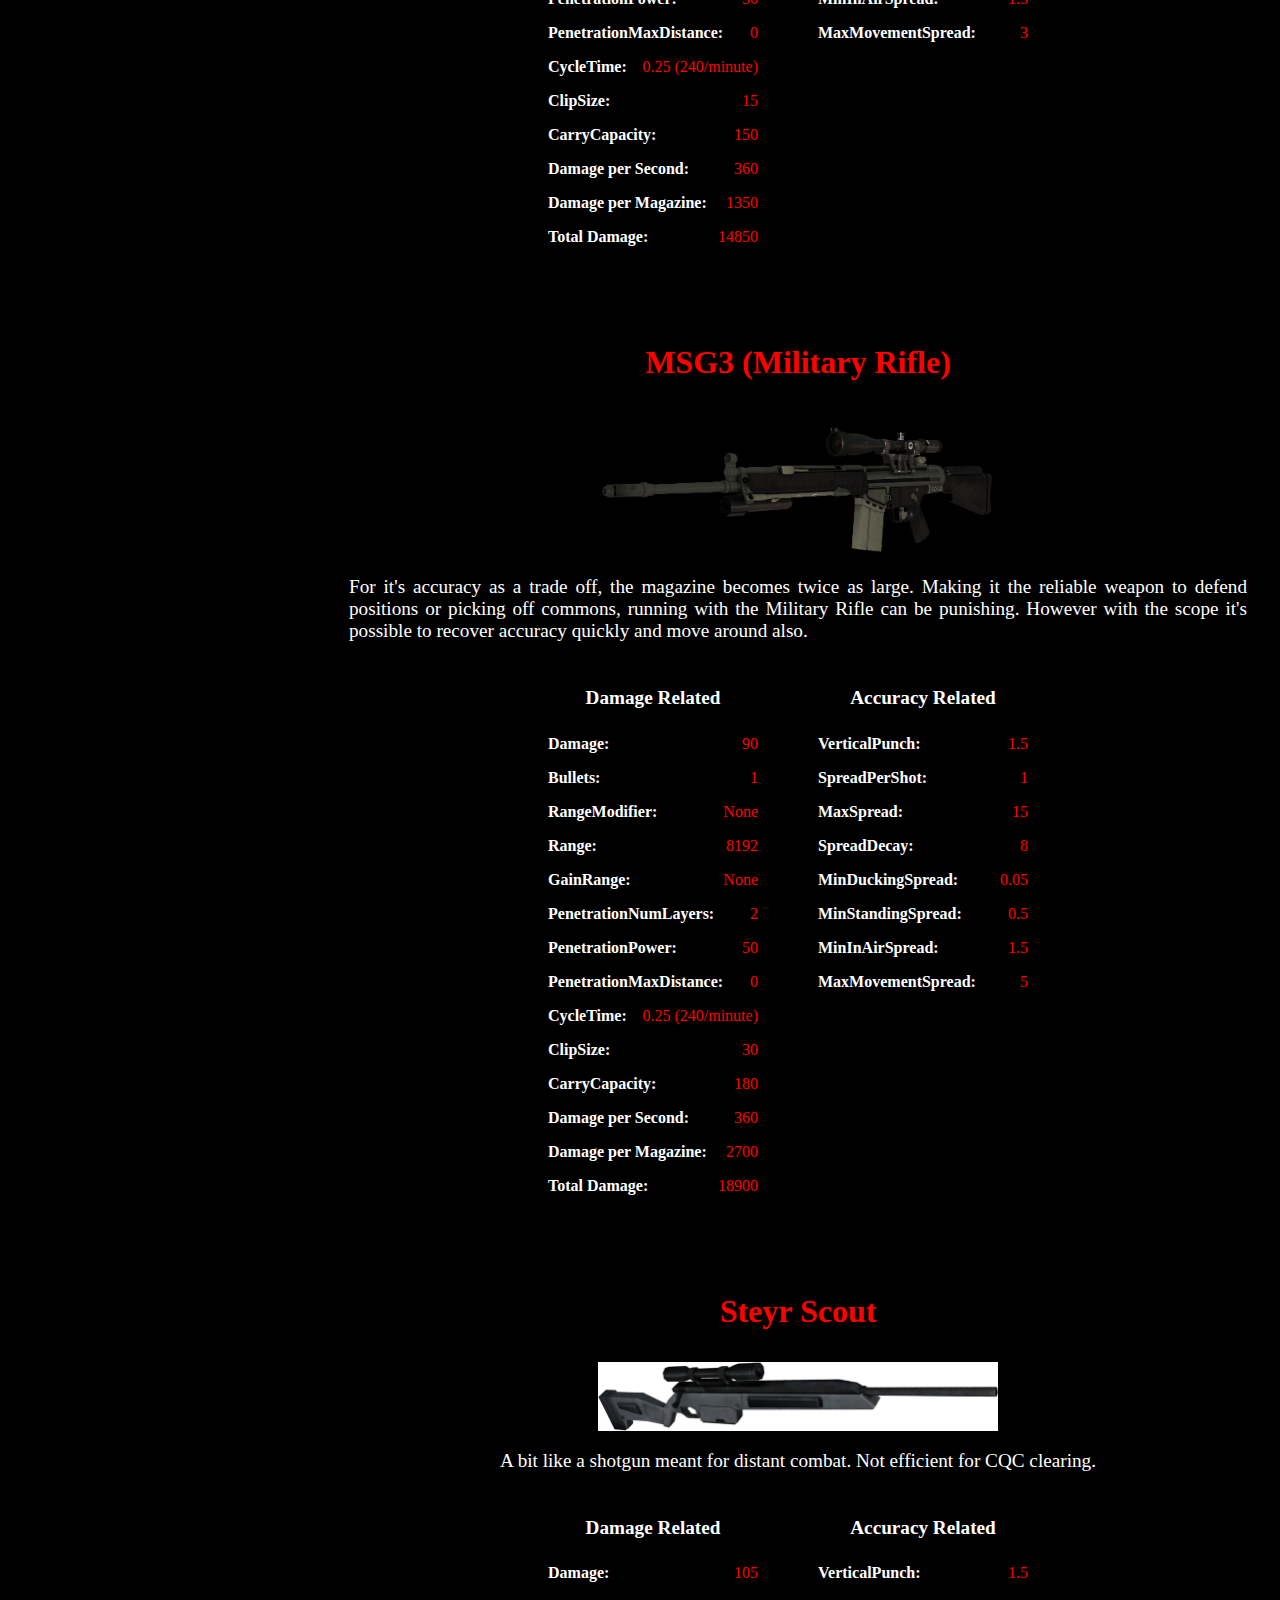
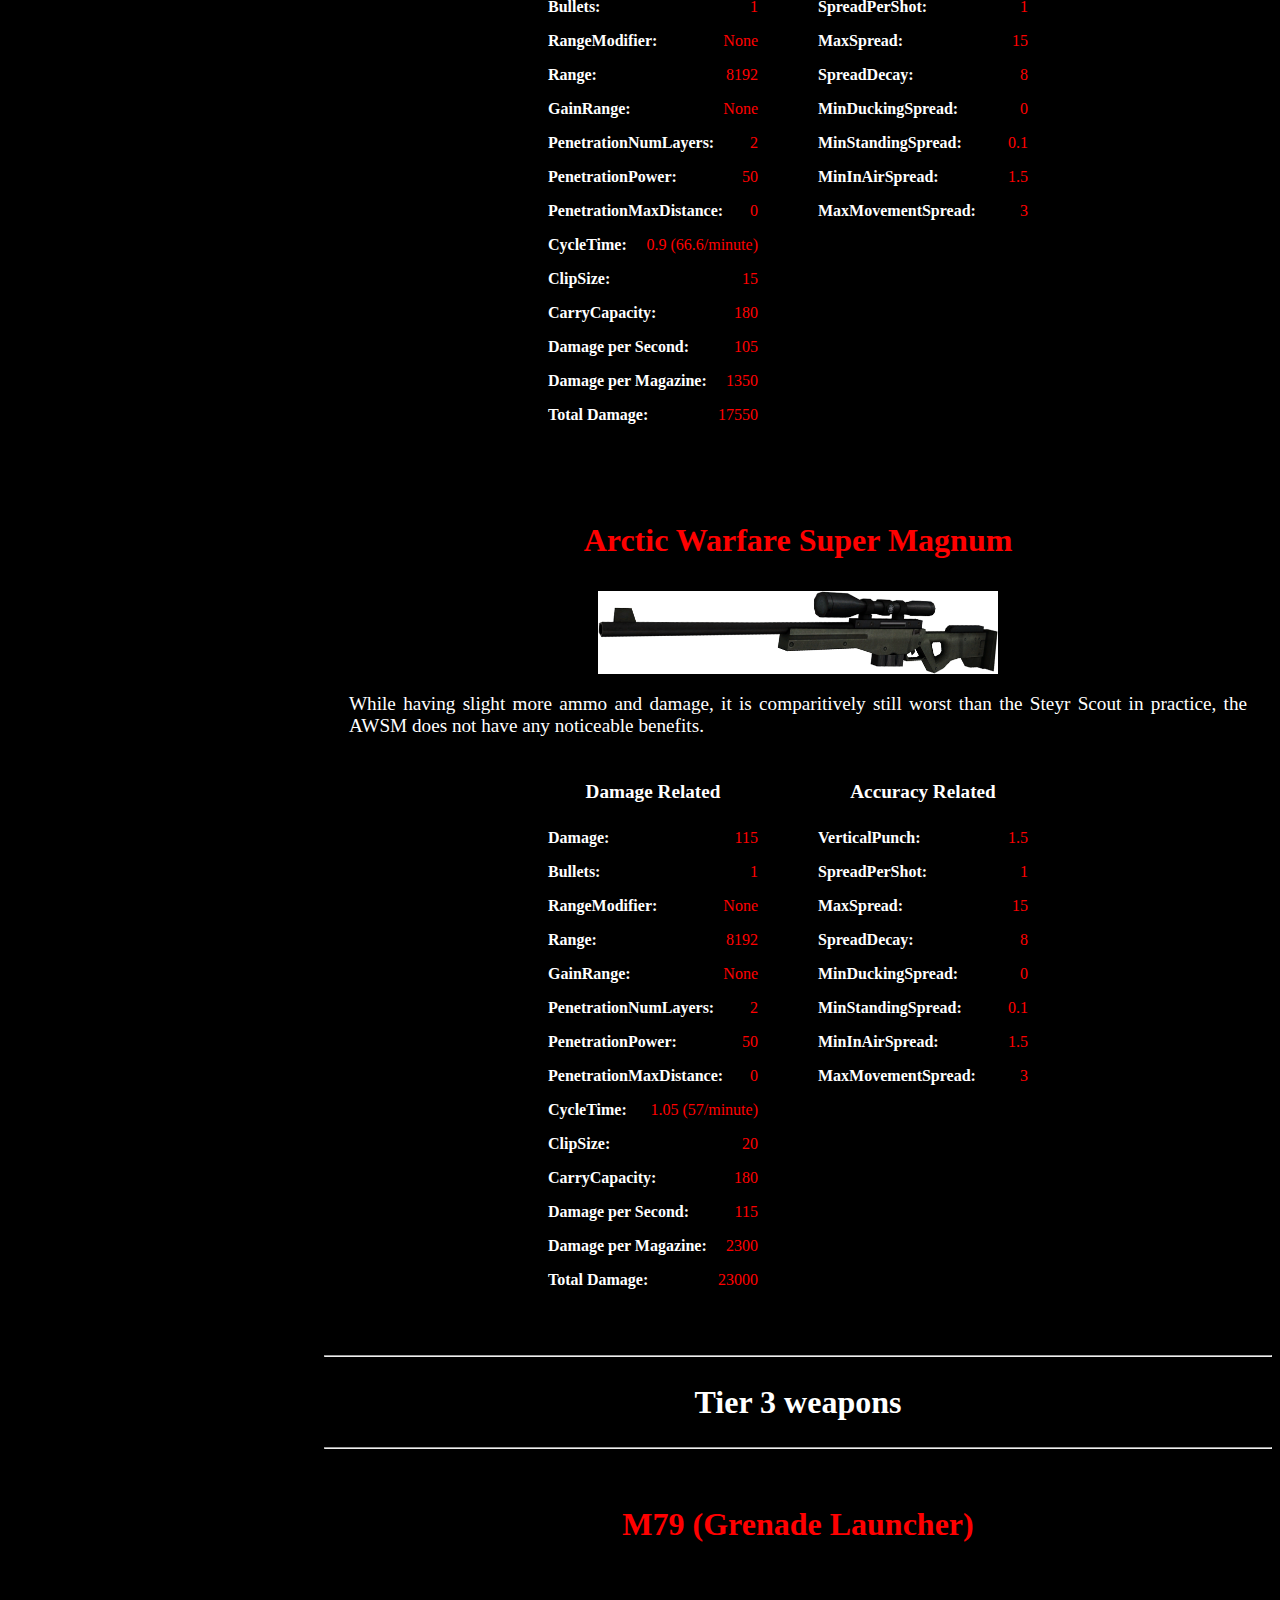
<file: weapons.html>
<!DOCTYPE html>
<html lang="en">

<head>
    <meta charset="UTF-8">
    <meta name="viewport" content="width=device-width, initial-scale=1.0">
    <title>Left 4 Dead 2 Mini Wiki</title>
    <link rel="icon" type="image/png" href="Images/l4d2 logo.png">
    <link rel="stylesheet" href="css/generalStyle.css">
    <link rel="stylesheet" href="css/weaponStyle.css">
</head>

<body>
    <!-- Header -->
    <header>
        <img id="banner" src="Images/l4d2 logo.png" alt="left 4 dead logo">
        <h1>Left 4 Dead 2 Mini Wiki</h1>
    </header>
    <!--Nav-->
    <nav class="largeFont">
        <a href="index.html">Home</a>
        <a href="maps.html">Maps</a>
        <a href="characters.html">Characters</a>
        <a href="weapons.html" class="currentPage">Weapons</a>
    </nav>
    <hr>

    <div id="container">
        <!-- Weapon Stats Explanation Section -->
        <aside>
            <h2 class="titleFont">Weapon Data Explained</h2>
            <hr>
            <h3>Damage Related Stats</h3>
            <ul>
                <li><b>Damage:</b> Damage per bullet</li>
                <li><b>Bullets:</b> Bullets per shot</li>
                <li><b>RangeModifier:</b> Damage% loss every 512 in game units</li>
                <li><b>Range:</b> Maximum range before bullets no longer deal damage. (Scales with range modifier)</li>
                <li><b>GainRange:</b> This transforms a certain portion of Range, beginning from its end, into a curve
                    that is steep at the middle and falls off to 0 at the end. The value is how much the range this
                    curve takes up. The curve starts with the damage reduced by range Modifier until that specific
                    point.</li>
                <li><b>PenetrationNumLayers:</b> How many layers can a bullet penetrate before stopping.</li>
                <li><b>PenetrationPower:</b> Damage % left over after going through an object. Only affects them once.
                    (100 = 100% of damage.</li>
                <li><b>PenetrationMaxDistance:</b> Maximum distance bullets can travel after going through an object.
                </li>
                <li><b>CharacterPenetrationMaxDistance:</b> Maximum distance before limited penetration starts to apply
                    against enemies, not objects. (It's basically infinite until distance is reached.)</li>
                <li><b>CycleTime:</b> Bullets per second.</li>
                <li><b>ClipSize:</b> Maximum capacity per magazine.</li>
                <li><b>CarryCapacity:</b> Maximum amount of spare ammo.</li>
                <li><b>Damage per Second:</b> Total damage per second.</li>
                <li><b>Damage per Magazine:</b> Total damage per magazine.</li>
                <li><b>Total Damage:</b> Total Damage with all ammo available.</li>
            </ul>
            <h3>Accuracy Related Stats</h3>
            <ul>
                <li><b>VerticalPunch:</b> How much vertical recoil.</li>
                <li><b>SpreadPerShot:</b> how much spread is added per shot.</li>
                <li><b>MaxSpread:</b> Maximum amount of spread.</li>
                <li><b>SpreadDecay:</b> how much spread is recovered per round.</li>
                <li><b>MinDuckingSpread:</b> Lowest spread when crouched.</li>
                <li><b>MinStandingSpread:</b> Lowest spread when standing.</li>
                <li><b>MinInAirSpread:</b> Lowest spread when in air.</li>
                <li><b>MaxMovementSpread:</b> Maximum spread possible for the weapon.</li>
                <li><b>(Shotguns)PelletScatterPitch:</b> Vertical spread of pellets.</li>
                <li><b>(Shotguns)PelletScatterYaw:</b> Horizontal spread of pellets.</li>

            </ul>
        </aside>

        <!--Main-->
        <main>
            <!-- Summary Section -->
            <section>
                <h2 class="titleFont">Weapon Stats Summary</h2>
                <hr>
                <table>
                    <thead>
                        <tr>
                            <th rowspan="2">Weapon</th>
                            <th colspan="16">Damage Related Stats</th>
                            <th colspan="10">Accuracy Related Stats</tH>
                        </tr>
                        <tr>
                            <!-- Damage Related Stats -->
                            <th>Dmg</th>
                            <th>Bul.</th>
                            <th>RM</th>
                            <th>R</th>
                            <th>GR</th>
                            <th>PNL</th>
                            <th>PP</th>
                            <th>PMD</th>
                            <th>CPMD</th>
                            <th>CT</th>
                            <th>CS</th>
                            <th>CC</th>
                            <th>DPS</th>
                            <th>DPM</th>
                            <th>TD</th>
                            <!-- Accuracy Related Stats -->
                            <th>VP</th>
                            <th>SPP</th>
                            <th>MS</th>
                            <th>SD</th>
                            <th>MDS</th>
                            <th>MSS</th>
                            <th>MIAS</th>
                            <th>MMS</th>
                            <th>(SG)PSP</th>
                            <th>(SG)PSY</th>
                        </tr>
                    </thead>
                    <!-- Weapon Rows -->
                    <tbody>
                        <tr>
                            <th>Uzi</th>
                            <!-- Damage Related Stats -->
                            <td>20</td>
                            <td>1</td>
                            <td>0.84</td>
                            <td>2500</td>
                            <td>None</td>
                            <td>2</td>
                            <td>30</td>
                            <td>0</td>
                            <td>0</td>
                            <td>0.0625</td>
                            <td>50</td>
                            <td>650</td>
                            <td>320</td>
                            <td>1000</td>
                            <td>10600</td>
                            <!-- Accuracy Related Stats -->
                            <td>0.9</td>
                            <td>0.32</td>
                            <td>30</td>
                            <td>5</td>
                            <td>0.7</td>
                            <td>1</td>
                            <td>1.7</td>
                            <td>3</td>
                        </tr>
                        <tr>
                            <th>Mac-10</th>
                            <!-- Damage Related Stats -->
                            <td>25</td>
                            <td>1</td>
                            <td>0.84</td>
                            <td>2200</td>
                            <td>900</td>
                            <td>2</td>
                            <td>30</td>
                            <td>0</td>
                            <td>0</td>
                            <td>0.0625</td>
                            <td>50</td>
                            <td>650</td>
                            <td>400</td>
                            <td>1250</td>
                            <td>17500</td>
                            <!-- Accuracy Related Stats -->
                            <td>1</td>
                            <td>0.4</td>
                            <td>30</td>
                            <td>5</td>
                            <td>0.85</td>
                            <td>1.2</td>
                            <td>1.7</td>
                            <td>3</td>
                        </tr>
                        <tr>
                            <th>H&K MP5</th>
                            <!-- Damage Related Stats -->
                            <td>26</td>
                            <td>1</td>
                            <td>0.84</td>
                            <td>2500</td>
                            <td>None</td>
                            <td>2</td>
                            <td>30</td>
                            <td>0</td>
                            <td>0</td>
                            <td>0.075</td>
                            <td>50</td>
                            <td>650</td>
                            <td>312</td>
                            <td>1300</td>
                            <td>18200</td>
                            <!-- Accuracy Related Stats -->
                            <td>1</td>
                            <td>0.32</td>
                            <td>30</td>
                            <td>5</td>
                            <td>0.75</td>
                            <td>1.1</td>
                            <td>1.7</td>
                            <td>3</td>
                        </tr>
                        <tr>
                            <th>Pump Shotgun</th>
                            <!-- Damage Related Stats -->
                            <td>250</td>
                            <td>10</td>
                            <td>0.7</td>
                            <td>3000</td>
                            <td>None</td>
                            <td>2</td>
                            <td>30</td>
                            <td>500</td>
                            <td>300</td>
                            <td>0.5</td>
                            <td>8</td>
                            <td>72</td>
                            <td>500</td>
                            <td>2000</td>
                            <td>16000</td>
                            <!-- Accuracy Related Stats -->
                            <td>4</td>
                            <td>1</td>
                            <td>5</td>
                            <td>5</td>
                            <td>0</td>
                            <td>0.8</td>
                            <td>2.5</td>
                            <td>1.5</td>
                            <td>5.0</td>
                            <td>7.5</td>
                        </tr>
                        <tr>
                            <th>Chrome Shotgun</th>
                            <!-- Damage Related Stats -->
                            <td>248</td>
                            <td>8</td>
                            <td>0.7</td>
                            <td>3000</td>
                            <td>None</td>
                            <td>2</td>
                            <td>30</td>
                            <td>496</td>
                            <td>300</td>
                            <td>0.5</td>
                            <td>8</td>
                            <td>72</td>
                            <td>496</td>
                            <td>1984</td>
                            <td>15872</td>
                            <!-- Accuracy Related Stats -->
                            <td>4</td>
                            <td>1</td>
                            <td>5</td>
                            <td>5</td>
                            <td>0</td>
                            <td>0.8</td>
                            <td>2.5</td>
                            <td>1.5</td>
                            <td>3.0</td>
                            <td>5.0</td>
                        </tr>
                        <tr>
                            <th>Assault Rifle</th>
                            <!-- Damage Related Stats -->
                            <td>33</td>
                            <td>1</td>
                            <td>0.97</td>
                            <td>3000</td>
                            <td>1500</td>
                            <td>2</td>
                            <td>50</td>
                            <td>377</td>
                            <td>0</td>
                            <td>0.0875</td>
                            <td>50</td>
                            <td>360</td>
                            <td>377</td>
                            <td>1650</td>
                            <td>13530</td>
                            <!-- Accuracy Related Stats -->
                            <td>1.2</td>
                            <td>0.75</td>
                            <td>30</td>
                            <td>5</td>
                            <td>0.05</td>
                            <td>0.4</td>
                            <td>1.5</td>
                            <td>5</td>
                        </tr>
                        <tr>
                            <th>Combat Rifle</th>
                            <!-- Damage Related Stats -->
                            <td>44</td>
                            <td>1</td>
                            <td>0.97</td>
                            <td>3000</td>
                            <td>1500</td>
                            <td>2</td>
                            <td>50</td>
                            <td>352</td>
                            <td>0</td>
                            <td>0.07</td>
                            <td>60</td>
                            <td>360</td>
                            <td>352</td>
                            <td>2640</td>
                            <td>18480</td>
                            <!-- Accuracy Related Stats -->
                            <td>1</td>
                            <td>0.6</td>
                            <td>5</td>
                            <td>4</td>
                            <td>0.05</td>
                            <td>0.35</td>
                            <td>1.25</td>
                            <td>4</td>
                        </tr>
                        <tr>
                            <th>AKM</th>
                            <!-- Damage Related Stats -->
                            <td>58</td>
                            <td>1</td>
                            <td>0.97</td>
                            <td>3000</td>
                            <td>1500</td>
                            <td>2</td>
                            <td>50</td>
                            <td>446</td>
                            <td>0</td>
                            <td>0.13</td>
                            <td>40</td>
                            <td>360</td>
                            <td>446</td>
                            <td>2320</td>
                            <td>23200</td>
                            <!-- Accuracy Related Stats -->
                            <td>2</td>
                            <td>1.6</td>
                            <td>35</td>
                            <td>7</td>
                            <td>0.5</td>
                            <td>1</td>
                            <td>3</td>
                            <td>6</td>
                        </tr>
                        <tr>
                            <th>SG552</th>
                            <!-- Damage Related Stats -->
                            <td>33</td>
                            <td>1</td>
                            <td>0.97</td>
                            <td>3000</td>
                            <td>1500</td>
                            <td>2</td>
                            <td>50</td>
                            <td>363</td>
                            <td>0</td>
                            <td>0.0825</td>
                            <td>50</td>
                            <td>360</td>
                            <td>363</td>
                            <td>1650</td>
                            <td>13530</td>
                            <!-- Accuracy Related Stats -->
                            <td>1.2</td>
                            <td>0.75</td>
                            <td>30</td>
                            <td>5</td>
                            <td>0.05</td>
                            <td>0.4</td>
                            <td>1.5</td>
                            <td>5</td>
                        </tr>
                        <tr>
                            <th>Tactical Shotgun</th>
                            <!-- Damage Related Stats -->
                            <td>253</td>
                            <td>11</td>
                            <td>0.7</td>
                            <td>3000</td>
                            <td>None</td>
                            <td>2</td>
                            <td>30</td>
                            <td>1687</td>
                            <td>0.15</td>
                            <td>10</td>
                            <td>90</td>
                            <td>2530</td>
                            <td>25300</td>
                            <!-- Accuracy Related Stats -->
                            <td>3</td>
                            <td>20</td>
                            <td>5</td>
                            <td>5</td>
                            <td>0</td>
                            <td>0.8</td>
                            <td>2.5</td>
                            <td>1.5</td>
                            <td>4.0</td>
                            <td>8.5</td>
                        </tr>
                        <tr>
                            <th>Combat Shotgun</th>
                            <!-- Damage Related Stats -->
                            <td>252</td>
                            <td>9</td>
                            <td>0.7</td>
                            <td>3000</td>
                            <td>None</td>
                            <td>2</td>
                            <td>30</td>
                            <td>1680</td>
                            <td>0.15</td>
                            <td>10</td>
                            <td>90</td>
                            <td>2520</td>
                            <td>25200</td>
                            <!-- Accuracy Related Stats -->
                            <td>3</td>
                            <td>22</td>
                            <td>5</td>
                            <td>6</td>
                            <td>0</td>
                            <td>0.75</td>
                            <td>2.5</td>
                            <td>1.5</td>
                            <td>3.5</td>
                            <td>8.0</td>
                        </tr>
                        <tr>
                            <th>Hunting Rifle</th>
                            <!-- Damage Related Stats -->
                            <td>90</td>
                            <td>1</td>
                            <td>None</td>
                            <td>8192</td>
                            <td>None</td>
                            <td>2</td>
                            <td>50</td>
                            <td>360</td>
                            <td>0.25</td>
                            <td>15</td>
                            <td>150</td>
                            <td>1350</td>
                            <td>14850</td>
                            <!-- Accuracy Related Stats -->
                            <td>1.5</td>
                            <td>1</td>
                            <td>15</td>
                            <td>8</td>
                            <td>0</td>
                            <td>0.1</td>
                            <td>1.5</td>
                            <td>3</td>
                        </tr>
                        <tr>
                            <th>Military Rifle</th>
                            <!-- Damage Related Stats -->
                            <td>90</td>
                            <td>1</td>
                            <td>None</td>
                            <td>8192</td>
                            <td>None</td>
                            <td>2</td>
                            <td>50</td>
                            <td>360</td>
                            <td>0.25</td>
                            <td>30</td>
                            <td>180</td>
                            <td>2700</td>
                            <td>18900</td>
                            <!-- Accuracy Related Stats -->
                            <td>1.5</td>
                            <td>1</td>
                            <td>15</td>
                            <td>8</td>
                            <td>0.05</td>
                            <td>0.5</td>
                            <td>1.5</td>
                            <td>5</td>
                        </tr>
                        <tr>
                            <th>Steyr Scout</th>
                            <!-- Damage Related Stats -->
                            <td>105</td>
                            <td>1</td>
                            <td>None</td>
                            <td>8192</td>
                            <td>None</td>
                            <td>2</td>
                            <td>50</td>
                            <td>105</td>
                            <td>0.9</td>
                            <td>15</td>
                            <td>180</td>
                            <td>1350</td>
                            <td>17550</td>
                            <!-- Accuracy Related Stats -->
                            <td>1.5</td>
                            <td>1</td>
                            <td>15</td>
                            <td>8</td>
                            <td>0</td>
                            <td>0.1</td>
                            <td>1.5</td>
                            <td>3</td>
                        </tr>
                        <tr>
                            <th>AWP</th>
                            <!-- Damage Related Stats -->
                            <td>115</td>
                            <td>1</td>
                            <td>None</td>
                            <td>8192</td>
                            <td>None</td>
                            <td>2</td>
                            <td>50</td>
                            <td>115</td>
                            <td>1.05</td>
                            <td>20</td>
                            <td>180</td>
                            <td>2300</td>
                            <td>23000</td>
                            <!-- Accuracy Related Stats -->
                            <td>1.5</td>
                            <td>1</td>
                            <td>15</td>
                            <td>8</td>
                            <td>0</td>
                            <td>0.1</td>
                            <td>1.5</td>
                            <td>3</td>
                        </tr>
                        <tr>
                            <th>Grenade Launcher</th>
                            <!-- Damage Related Stats -->
                            <td>400-1000</td>
                            <td>1</td>
                            <td>0.97</td>
                            <td>3000</td>
                            <td>1500</td>
                            <td>2</td>
                            <td>50</td>
                            <td>400-1000</td>
                            <td>0.5</td>
                            <td>1</td>
                            <td>30</td>
                            <td>12000-30000</td>
                            <!-- Accuracy Related Stats -->
                            <td>1.2</td>
                            <td>0.75</td>
                            <td>30</td>
                            <td>5</td>
                            <td>0.05</td>
                            <td>0.4</td>
                            <td>1.5</td>
                            <td>5</td>
                        </tr>
                        <tr>
                            <th>M60</th>
                            <!-- Damage Related Stats -->
                            <td>50</td>
                            <td>1</td>
                            <td>0.97</td>
                            <td>3000</td>
                            <td>1500</td>
                            <td>2</td>
                            <td>50</td>
                            <td>50</td>
                            <td>0.11</td>
                            <td>150</td>
                            <td>None</td>
                            <td>454.5</td>
                            <!-- Accuracy Related Stats -->
                            <td>2</td>
                            <td>1.6</td>
                            <td>35</td>
                            <td>7</td>
                            <td>0.5</td>
                            <td>1</td>
                            <td>3</td>
                            <td>6</td>
                        </tr>
                    </tbody>


                </table>
                <hr>
            </section>
            <!-- Tier 1 weapons section -->
            <section>
                <h2 class="titleFont">Tier 1 weapons</h2>
                <hr>
                <div class="weapon">
                    <h3 class="titleFont redText">Uzi</h3>
                    <img src="Images/uzi.png">
                    <p class="mediumFont">The Uzi is the weakest of all weapons, however used with a laser sight it can
                        become a very lethal bullet hose. Good at picking commons because of it's run and gun accuracy.
                        Headhunting is the best thing this weapon can do at closer range, even against incoming hordes.
                    </p>
                    <div class="stats">
                        <div>
                            <h4 class="mediumFont">Damage Related</h4>
                            <p><b>Damage:</b><span class="redText">20</span></p>
                            <p><b>Bullets:</b><span class="redText">1</span></p>
                            <p><b>RangeModifier:</b><span class="redText">0.84</span></p>
                            <p><b>Range:</b><span class="redText">2500</span></p>
                            <p><b>GainRange:</b><span class="redText">None</span></p>
                            <p><b>PenetrationNumLayers:</b><span class="redText">2</span></p>
                            <p><b>PenetrationPower:</b><span class="redText">30</span></p>
                            <p><b>PenetrationMaxDistance:</b><span class="redText">0</span></p>
                            <p><b>CycleTime:</b><span class="redText">0.0625</span></p>
                            <p><b>ClipSize:</b><span class="redText">50</span></p>
                            <p><b>CarryCapacity:</b><span class="redText">650</span></p>
                            <p><b>Damage per Second:</b><span class="redText">320</span></p>
                            <p><b>Damage per Magazine:</b><span class="redText">1000</span></p>
                            <p><b>Total Damage:</b><span class="redText">10600</span></p>
                        </div>
                        <div>
                            <h4 class="mediumFont">Accuracy Related</h4>
                            <p><b>VerticalPunch:</b><span class="redText">0.9</span></p>
                            <p><b>SpreadPerShot:</b><span class="redText">0.32</span></p>
                            <p><b>MaxSpread:</b><span class="redText">30</span></p>
                            <p><b>SpreadDecay:</b><span class="redText">5</span></p>
                            <p><b>MinDuckingSpread:</b><span class="redText">0.7</span></p>
                            <p><b>MinStandingSpread:</b><span class="redText">1</span></p>
                            <p><b>MinInAirSpread:</b><span class="redText">1.7</span></p>
                            <p><b>MaxMovementSpread:</b><span class="redText">3</span></p>
                        </div>
                    </div>
                </div>
                <div class="weapon">
                    <h3 class="titleFont redText">Mac-10 (Silenced SMG)</h3>
                    <img src="Images/mac10.png">
                    <p class="mediumFont">The Mac-10 is the third weakest weapon of all damage per shot, this proves the
                        Mac-10 to be a lot more efficient at dealing damage overall, but the slight changes in power
                        does bad to it's accuracy, weapon spread and kick, all upon player decision which ever they
                        prefer best.
                    </p>
                    <div class="stats">
                        <div>
                            <h4 class="mediumFont">Damage Related</h4>
                            <p><b>Damage:</b><span class="redText">25</span></p>
                            <p><b>Bullets:</b><span class="redText">1</span></p>
                            <p><b>RangeModifier:</b><span class="redText">0.84</span></p>
                            <p><b>Range:</b><span class="redText">2200</span></p>
                            <p><b>GainRange:</b><span class="redText">900</span></p>
                            <p><b>PenetrationNumLayers:</b><span class="redText">2</span></p>
                            <p><b>PenetrationPower:</b><span class="redText">30</span></p>
                            <p><b>PenetrationMaxDistance:</b><span class="redText">0</span></p>
                            <p><b>CycleTime:</b><span class="redText">0.0625</span></p>
                            <p><b>ClipSize:</b><span class="redText">50</span></p>
                            <p><b>CarryCapacity:</b><span class="redText">650</span></p>
                            <p><b>Damage per Second:</b><span class="redText">400</span></p>
                            <p><b>Damage per Magazine:</b><span class="redText">1250</span></p>
                            <p><b>Total Damage:</b><span class="redText">17500</span></p>
                        </div>
                        <div>
                            <h4 class="mediumFont">Accuracy Related</h4>
                            <p><b>VerticalPunch:</b><span class="redText">1</span></p>
                            <p><b>SpreadPerShot:</b><span class="redText">0.4</span></p>
                            <p><b>MaxSpread:</b><span class="redText">30</span></p>
                            <p><b>SpreadDecay:</b><span class="redText">5</span></p>
                            <p><b>MinDuckingSpread:</b><span class="redText">0.85</span></p>
                            <p><b>MinStandingSpread:</b><span class="redText">1.2</span></p>
                            <p><b>MinInAirSpread:</b><span class="redText">1.7</span></p>
                            <p><b>MaxMovementSpread:</b><span class="redText">3</span></p>
                        </div>
                    </div>
                </div>
                <div class="weapon">
                    <h3 class="titleFont redText">H&K MP5</h3>
                    <img src="Images/mp5.png">
                    <p class="mediumFont">As the second weakest weapon, the H&K MP5 holds itself in between damage and
                        accuracy of both other SMGs however it's reload is extremely slow thus not making it a very
                        reliable weapon unless the server you are on have it's reload changed to be as comparable as the
                        other SMG's, the MP5 is just the worst of the 3.
                    </p>
                    <div class="stats">
                        <div>
                            <h4 class="mediumFont">Damage Related</h4>
                            <p><b>Damage:</b><span class="redText">26</span></p>
                            <p><b>Bullets:</b><span class="redText">1</span></p>
                            <p><b>RangeModifier:</b><span class="redText">0.84</span></p>
                            <p><b>Range:</b><span class="redText">2500</span></p>
                            <p><b>GainRange:</b><span class="redText">None</span></p>
                            <p><b>PenetrationNumLayers:</b><span class="redText">2</span></p>
                            <p><b>PenetrationPower:</b><span class="redText">30</span></p>
                            <p><b>PenetrationMaxDistance:</b><span class="redText">0</span></p>
                            <p><b>CycleTime:</b><span class="redText">0.075</span></p>
                            <p><b>ClipSize:</b><span class="redText">50</span></p>
                            <p><b>CarryCapacity:</b><span class="redText">650</span></p>
                            <p><b>Damage per Second:</b><span class="redText">312</span></p>
                            <p><b>Damage per Magazine:</b><span class="redText">1300</span></p>
                            <p><b>Total Damage:</b><span class="redText">18200</span></p>
                        </div>
                        <div>
                            <h4 class="mediumFont">Accuracy Related</h4>
                            <p><b>VerticalPunch:</b><span class="redText">1</span></p>
                            <p><b>SpreadPerShot:</b><span class="redText">0.32</span></p>
                            <p><b>MaxSpread:</b><span class="redText">30</span></p>
                            <p><b>SpreadDecay:</b><span class="redText">5</span></p>
                            <p><b>MinDuckingSpread:</b><span class="redText">0.75</span></p>
                            <p><b>MinStandingSpread:</b><span class="redText">1.1</span></p>
                            <p><b>MinInAirSpread:</b><span class="redText">1.7</span></p>
                            <p><b>MaxMovementSpread:</b><span class="redText">3</span></p>
                        </div>
                    </div>
                </div>
                <div class="weapon">
                    <h3 class="titleFont redText">Remington 870 Police Magnum Riot (Pump Shotgun)</h3>
                    <img src="Images/pumpShotgun.png">
                    <p class="mediumFont">It's spread with added pellets can allow wider clearing compared the Chrome
                        Shotgun, making it better at handling hordes.
                    </p>
                    <div class="stats">
                        <div>
                            <h4 class="mediumFont">Damage Related</h4>
                            <p><b>Damage:</b><span class="redText">250 (10 pellets * 25 damage each)</span></p>
                            <p><b>Bullets:</b><span class="redText">10</span></p>
                            <p><b>RangeModifier:</b><span class="redText">0.7</span></p>
                            <p><b>Range:</b><span class="redText">3000</span></p>
                            <p><b>GainRange:</b><span class="redText">None</span></p>
                            <p><b>PenetrationNumLayers:</b><span class="redText">2</span></p>
                            <p><b>PenetrationPower:</b><span class="redText">30</span></p>
                            <p><b>PenetrationMaxDistance:</b><span class="redText">500</span></p>
                            <p><b>CharacterPenetrationMaxDistance:</b><span class="redText">300</span></p>
                            <p><b>CycleTime:</b><span class="redText">0.5 (72/minute)</span></p>
                            <p><b>ClipSize:</b><span class="redText">8</span></p>
                            <p><b>CarryCapacity:</b><span class="redText">72</span></p>
                            <p><b>Damage per Second:</b><span class="redText">500</span></p>
                            <p><b>Damage per Magazine:</b><span class="redText">2000</span></p>
                            <p><b>Total Damage:</b><span class="redText">16000</span></p>
                        </div>
                        <div>
                            <h4 class="mediumFont">Accuracy Related</h4>
                            <p><b>VerticalPunch:</b><span class="redText">4</span></p>
                            <p><b>SpreadPerShot:</b><span class="redText">1</span></p>
                            <p><b>MaxSpread:</b><span class="redText">5</span></p>
                            <p><b>SpreadDecay:</b><span class="redText">5</span></p>
                            <p><b>MinDuckingSpread:</b><span class="redText">0</span></p>
                            <p><b>MinStandingSpread:</b><span class="redText">0.8</span></p>
                            <p><b>MinInAirSpread:</b><span class="redText">2.5</span></p>
                            <p><b>MaxMovementSpread:</b><span class="redText">1.5</span></p>
                            <p><b>PelletScatterPitch:</b><span class="redText">5.0</span></p>
                            <p><b>PelletScatterYaw:</b><span class="redText">7.5</span></p>
                        </div>
                    </div>
                </div>
                <div class="weapon">
                    <h3 class="titleFont redText">Remington 870 Marine Magnum (Chrome Shotgun)</h3>
                    <img src="Images/chromeShotgun.png">
                    <p class="mediumFont">Having a tighter spread, everything such as skeets or witch crowning becomes a
                        lot easier if used right, however with the lower pellet count it's focused power makes it less
                        efficient at horde control.
                    </p>
                    <div class="stats">
                        <div>
                            <h4 class="mediumFont">Damage Related</h4>
                            <p><b>Damage:</b><span class="redText">248 (8 pellets * 31 damage each)</span></p>
                            <p><b>Bullets:</b><span class="redText">8</span></p>
                            <p><b>RangeModifier:</b><span class="redText">0.7</span></p>
                            <p><b>Range:</b><span class="redText">3000</span></p>
                            <p><b>GainRange:</b><span class="redText">None</span></p>
                            <p><b>PenetrationNumLayers:</b><span class="redText">2</span></p>
                            <p><b>PenetrationPower:</b><span class="redText">30</span></p>
                            <p><b>PenetrationMaxDistance:</b><span class="redText">500</span></p>
                            <p><b>CharacterPenetrationMaxDistance:</b><span class="redText">300</span></p>
                            <p><b>CycleTime:</b><span class="redText">0.5 (72/minute)</span></p>
                            <p><b>ClipSize:</b><span class="redText">8</span></p>
                            <p><b>CarryCapacity:</b><span class="redText">72</span></p>
                            <p><b>Damage per Second:</b><span class="redText">496</span></p>
                            <p><b>Damage per Magazine:</b><span class="redText">1984</span></p>
                            <p><b>Total Damage:</b><span class="redText">15872</span></p>
                        </div>
                        <div>
                            <h4 class="mediumFont">Accuracy Related</h4>
                            <p><b>VerticalPunch:</b><span class="redText">4</span></p>
                            <p><b>SpreadPerShot:</b><span class="redText">1</span></p>
                            <p><b>MaxSpread:</b><span class="redText">5</span></p>
                            <p><b>SpreadDecay:</b><span class="redText">5</span></p>
                            <p><b>MinDuckingSpread:</b><span class="redText">0</span></p>
                            <p><b>MinStandingSpread:</b><span class="redText">0.8</span></p>
                            <p><b>MinInAirSpread:</b><span class="redText">2.5</span></p>
                            <p><b>MaxMovementSpread:</b><span class="redText">1.5</span></p>
                            <p><b>PelletScatterPitch:</b><span class="redText">3.0</span></p>
                            <p><b>PelletScatterYaw:</b><span class="redText">5.0</span></p>
                        </div>
                    </div>
                </div>
            </section>
            <!-- Tier 2 Weapons Section -->
            <section>
                <hr>
                <h2 class="titleFont">Tier 2 weapons</h2>
                <hr>
                <div class="weapon">
                    <h3 class="titleFont redText">M16A2 (Assault Rifle)</h3>
                    <img src="Images/m16.png">
                    <p class="mediumFont">The M16A2 is the weapon of choice for all around situations, the fast reload
                        and ability to fire controlled shots compensates for the lack of damage, this one can be
                        nullified by headhunting. Though being an heavier assault rifle, run and gun is not the most
                        viable idea unless you are at CQC. Undisciplined players might find themselves to run out of
                        ammo quickly, so making every shot count is important.
                    </p>
                    <div class="stats">
                        <div>
                            <h4 class="mediumFont">Damage Related</h4>
                            <p><b>Damage:</b><span class="redText">33</span></p>
                            <p><b>Bullets:</b><span class="redText">1</span></p>
                            <p><b>RangeModifier:</b><span class="redText">0.97</span></p>
                            <p><b>Range:</b><span class="redText">3000</span></p>
                            <p><b>GainRange:</b><span class="redText">1500</span></p>
                            <p><b>PenetrationNumLayers:</b><span class="redText">2</span></p>
                            <p><b>PenetrationPower:</b><span class="redText">50</span></p>
                            <p><b>PenetrationMaxDistance:</b><span class="redText">0</span></p>
                            <p><b>CycleTime:</b><span class="redText">0.0875 (685.7/minute)</span></p>
                            <p><b>ClipSize:</b><span class="redText">50</span></p>
                            <p><b>CarryCapacity:</b><span class="redText">360</span></p>
                            <p><b>Damage per Second:</b><span class="redText">377</span></p>
                            <p><b>Damage per Magazine:</b><span class="redText">1650</span></p>
                            <p><b>Total Damage:</b><span class="redText">13530</span></p>
                        </div>
                        <div>
                            <h4 class="mediumFont">Accuracy Related</h4>
                            <p><b>VerticalPunch:</b><span class="redText">1.2</span></p>
                            <p><b>SpreadPerShot:</b><span class="redText">0.75</span></p>
                            <p><b>MaxSpread:</b><span class="redText">30</span></p>
                            <p><b>SpreadDecay:</b><span class="redText">5</span></p>
                            <p><b>MinDuckingSpread:</b><span class="redText">0.05</span></p>
                            <p><b>MinStandingSpread:</b><span class="redText">0.4</span></p>
                            <p><b>MinInAirSpread:</b><span class="redText">1.5</span></p>
                            <p><b>MaxMovementSpread:</b><span class="redText">5</span></p>
                        </div>
                    </div>
                </div>
                <div class="weapon">
                    <h3 class="titleFont redText">FN SCAR-L (Combat Rifle)</h3>
                    <img src="Images/scar.png">
                    <p class="mediumFont">The FN SCAR-L has the largest magazine out of all weapons, however the fire
                        rate is limited by the three round burst mode making it harder to headhunt (nonetheless it's
                        worth attempting against leaping Hunters in Versus.), this however help players conserving ammo.
                        In term of usage, the FN SCAR-L reveals itself to be really good at run and gun, it's accuracy
                        being superior to the M16A2, also has less recoil, weapon spread and kick making it easier to
                        keep bullets landing where they are needed. All those pros come with the slowest of all reload
                        times compared other rifles, being slightly more powerful per bullet otherwise, the FN SCAR-L
                        makes out to be the best rifle at handling tanks because of it's larger magazine which in turn
                        does more damage and consistently slow down chasing tanks, the ability to land shots reliably on
                        the move makes it great for body shots.
                    </p>
                    <div class="stats">
                        <div>
                            <h4 class="mediumFont">Damage Related</h4>
                            <p><b>Damage:</b><span class="redText">44</span></p>
                            <p><b>Bullets:</b><span class="redText">1</span></p>
                            <p><b>RangeModifier:</b><span class="redText">0.97</span></p>
                            <p><b>Range:</b><span class="redText">3000</span></p>
                            <p><b>GainRange:</b><span class="redText">1500</span></p>
                            <p><b>PenetrationNumLayers:</b><span class="redText">2</span></p>
                            <p><b>PenetrationPower:</b><span class="redText">50</span></p>
                            <p><b>PenetrationMaxDistance:</b><span class="redText">0</span></p>
                            <p><b>CycleTime:</b><span class="redText">0.07 (502/minute)</span></p>
                            <p><b>ClipSize:</b><span class="redText">60</span></p>
                            <p><b>CarryCapacity:</b><span class="redText">360</span></p>
                            <p><b>Damage per Second:</b><span class="redText">352</span></p>
                            <p><b>Damage per Magazine:</b><span class="redText">2640</span></p>
                            <p><b>Total Damage:</b><span class="redText">18480</span></p>
                        </div>
                        <div>
                            <h4 class="mediumFont">Accuracy Related</h4>
                            <p><b>VerticalPunch:</b><span class="redText">1</span></p>
                            <p><b>SpreadPerShot:</b><span class="redText">0.6</span></p>
                            <p><b>MaxSpread:</b><span class="redText">5</span></p>
                            <p><b>SpreadDecay:</b><span class="redText">4</span></p>
                            <p><b>MinDuckingSpread:</b><span class="redText">0.05</span></p>
                            <p><b>MinStandingSpread:</b><span class="redText">0.35</span></p>
                            <p><b>MinInAirSpread:</b><span class="redText">1.25</span></p>
                            <p><b>MaxMovementSpread:</b><span class="redText">4</span></p>
                        </div>
                    </div>
                </div>
                <div class="weapon">
                    <h3 class="titleFont redText">AKM (Assault Rifle)</h3>
                    <img src="Images/ak.png">
                    <p class="mediumFont">The AKM sacrifices all for firepower, so common infected will fall like flies
                        at Normal/Versus difficulty (One shot anywhere). This is the weapon that can slay any enemies
                        quickly, every actions of AKM is short lived, magazine wise but also reloading actually being
                        faster than the FN SCAR-L. While powerful per shot, it does not deal enough damage to kill
                        Hunters/Smokers in one headshot, it does have enough to kill Hunters while they are mid-air with
                        one. (Versus only.)
                    </p>
                    <div class="stats">
                        <div>
                            <h4 class="mediumFont">Damage Related</h4>
                            <p><b>Damage:</b><span class="redText">58</span></p>
                            <p><b>Bullets:</b><span class="redText">1</span></p>
                            <p><b>RangeModifier:</b><span class="redText">0.97</span></p>
                            <p><b>Range:</b><span class="redText">3000</span></p>
                            <p><b>GainRange:</b><span class="redText">1500</span></p>
                            <p><b>PenetrationNumLayers:</b><span class="redText">2</span></p>
                            <p><b>PenetrationPower:</b><span class="redText">50</span></p>
                            <p><b>PenetrationMaxDistance:</b><span class="redText">0</span></p>
                            <p><b>CycleTime:</b><span class="redText">0.13 (461.5/minute)</span></p>
                            <p><b>ClipSize:</b><span class="redText">40</span></p>
                            <p><b>CarryCapacity:</b><span class="redText">360</span></p>
                            <p><b>Damage per Second:</b><span class="redText">446</span></p>
                            <p><b>Damage per Magazine:</b><span class="redText">2320</span></p>
                            <p><b>Total Damage:</b><span class="redText">23200</span></p>
                        </div>
                        <div>
                            <h4 class="mediumFont">Accuracy Related</h4>
                            <p><b>VerticalPunch:</b><span class="redText">2</span></p>
                            <p><b>SpreadPerShot:</b><span class="redText">1.6</span></p>
                            <p><b>MaxSpread:</b><span class="redText">35</span></p>
                            <p><b>SpreadDecay:</b><span class="redText">7</span></p>
                            <p><b>MinDuckingSpread:</b><span class="redText">0.5</span></p>
                            <p><b>MinStandingSpread:</b><span class="redText">1</span></p>
                            <p><b>MinInAirSpread:</b><span class="redText">3</span></p>
                            <p><b>MaxMovementSpread:</b><span class="redText">6</span></p>
                        </div>
                    </div>
                </div>
                <div class="weapon">
                    <h3 class="titleFont redText">SG552</h3>
                    <img src="Images/sg.png">
                    <p class="mediumFont">Featuring a slighter faster fire rate than the M16A2, the SG552 is an ideal
                        upgrade if you'd rather use a scope than firing controlled shots with the other assault rifles.
                    </p>
                    <div class="stats">
                        <div>
                            <h4 class="mediumFont">Damage Related</h4>
                            <p><b>Damage:</b><span class="redText">33</span></p>
                            <p><b>Bullets:</b><span class="redText">1</span></p>
                            <p><b>RangeModifier:</b><span class="redText">0.97</span></p>
                            <p><b>Range:</b><span class="redText">3000</span></p>
                            <p><b>GainRange:</b><span class="redText">1500</span></p>
                            <p><b>PenetrationNumLayers:</b><span class="redText">2</span></p>
                            <p><b>PenetrationPower:</b><span class="redText">50</span></p>
                            <p><b>PenetrationMaxDistance:</b><span class="redText">0</span></p>
                            <p><b>CycleTime:</b><span class="redText">0.0825 (686/minute (no scope) / 444/minute
                                    (scope))</span></p>
                            <p><b>ClipSize:</b><span class="redText">50</span></p>
                            <p><b>CarryCapacity:</b><span class="redText">360</span></p>
                            <p><b>Damage per Second:</b><span class="redText">363 (no scope) / 231 (scope)</span></p>
                            <p><b>Damage per Magazine:</b><span class="redText">1650</span></p>
                            <p><b>Total Damage:</b><span class="redText">13530</span></p>
                        </div>
                        <div>
                            <h4 class="mediumFont">Accuracy Related</h4>
                            <p><b>VerticalPunch:</b><span class="redText">1.2</span></p>
                            <p><b>SpreadPerShot:</b><span class="redText">0.75</span></p>
                            <p><b>MaxSpread:</b><span class="redText">30</span></p>
                            <p><b>SpreadDecay:</b><span class="redText">5</span></p>
                            <p><b>MinDuckingSpread:</b><span class="redText">0.05</span></p>
                            <p><b>MinStandingSpread:</b><span class="redText">0.4</span></p>
                            <p><b>MinInAirSpread:</b><span class="redText">1.5</span></p>
                            <p><b>MaxMovementSpread:</b><span class="redText">5</span></p>
                        </div>
                    </div>
                </div>
                <div class="weapon">
                    <h3 class="titleFont redText">Benelli M4 (Tactical Shotgun)</h3>
                    <img src="Images/auto.png">
                    <p class="mediumFont">Weaker pellets as a trade off for having even more than the pump shotgun, the
                        Benelli M4 exceeds mostly at handling hordes because of that, while still able to skeet and
                        crown witches, you want to get close and personal to make sure it all works.
                    </p>
                    <div class="stats">
                        <div>
                            <h4 class="mediumFont">Damage Related</h4>
                            <p><b>Damage:</b><span class="redText">253</span></p>
                            <p><b>Bullets:</b><span class="redText">11</span></p>
                            <p><b>RangeModifier:</b><span class="redText">0.7</span></p>
                            <p><b>Range:</b><span class="redText">3000</span></p>
                            <p><b>GainRange:</b><span class="redText">None</span></p>
                            <p><b>PenetrationNumLayers:</b><span class="redText">2</span></p>
                            <p><b>PenetrationPower:</b><span class="redText">30</span></p>
                            <p><b>PenetrationMaxDistance:</b><span class="redText">500</span></p>
                            <p><b>CycleTime:</b><span class="redText">0.15 (400/minute)</span></p>
                            <p><b>ClipSize:</b><span class="redText">10</span></p>
                            <p><b>CarryCapacity:</b><span class="redText">90</span></p>
                            <p><b>Damage per Second:</b><span class="redText">1687</span></p>
                            <p><b>Damage per Magazine:</b><span class="redText">2530</span></p>
                            <p><b>Total Damage:</b><span class="redText">25300</span></p>
                        </div>
                        <div>
                            <h4 class="mediumFont">Accuracy Related</h4>
                            <p><b>VerticalPunch:</b><span class="redText">3</span></p>
                            <p><b>SpreadPerShot:</b><span class="redText">20</span></p>
                            <p><b>MaxSpread:</b><span class="redText">5</span></p>
                            <p><b>SpreadDecay:</b><span class="redText">5</span></p>
                            <p><b>MinDuckingSpread:</b><span class="redText">0</span></p>
                            <p><b>MinStandingSpread:</b><span class="redText">0.8</span></p>
                            <p><b>MinInAirSpread:</b><span class="redText">2.5</span></p>
                            <p><b>MaxMovementSpread:</b><span class="redText">1.5</span></p>
                            <p><b>PelletScatterPitch:</b><span class="redText">4.0</span></p>
                            <p><b>PelletScatterYaw:</b><span class="redText">8.5</span></p>
                        </div>
                    </div>
                </div>
                <div class="weapon">
                    <h3 class="titleFont redText">Spas-12 (Combat Shotgun)</h3>
                    <img src="Images/combat.png">
                    <p class="mediumFont">The Spas-12 spread grows bigger per shots compared the Benelli M4, so spamming
                        shots to kill a leaping hunter might put you to the bigger disadvantage since you have less
                        pellets. Nonetheless, it's more accurate and tighter therefor if put to proper use it can be
                        better than the Benelli M4 at skeeting or crowning witches.
                    </p>
                    <div class="stats">
                        <div>
                            <h4 class="mediumFont">Damage Related</h4>
                            <p><b>Damage:</b><span class="redText">252</span></p>
                            <p><b>Bullets:</b><span class="redText">9</span></p>
                            <p><b>RangeModifier:</b><span class="redText">0.7</span></p>
                            <p><b>Range:</b><span class="redText">3000</span></p>
                            <p><b>GainRange:</b><span class="redText">None</span></p>
                            <p><b>PenetrationNumLayers:</b><span class="redText">2</span></p>
                            <p><b>PenetrationPower:</b><span class="redText">30</span></p>
                            <p><b>PenetrationMaxDistance:</b><span class="redText">500</span></p>
                            <p><b>CycleTime:</b><span class="redText">0.15 (400/minute)</span></p>
                            <p><b>ClipSize:</b><span class="redText">10</span></p>
                            <p><b>CarryCapacity:</b><span class="redText">90</span></p>
                            <p><b>Damage per Second:</b><span class="redText">1680</span></p>
                            <p><b>Damage per Magazine:</b><span class="redText">2520</span></p>
                            <p><b>Total Damage:</b><span class="redText">25200</span></p>
                        </div>
                        <div>
                            <h4 class="mediumFont">Accuracy Related</h4>
                            <p><b>VerticalPunch:</b><span class="redText">3</span></p>
                            <p><b>SpreadPerShot:</b><span class="redText">22</span></p>
                            <p><b>MaxSpread:</b><span class="redText">5</span></p>
                            <p><b>SpreadDecay:</b><span class="redText">6</span></p>
                            <p><b>MinDuckingSpread:</b><span class="redText">0</span></p>
                            <p><b>MinStandingSpread:</b><span class="redText">0.75</span></p>
                            <p><b>MinInAirSpread:</b><span class="redText">2.5</span></p>
                            <p><b>MaxMovementSpread:</b><span class="redText">1.5</span></p>
                            <p><b>PelletScatterPitch:</b><span class="redText">3.5</span></p>
                            <p><b>PelletScatterYaw:</b><span class="redText">8.0</span></p>
                        </div>
                    </div>
                </div>
                <div class="weapon">
                    <h3 class="titleFont redText">Mini-14 (Hunting Rifle)</h3>
                    <img src="Images/hunting.png">
                    <p class="mediumFont">As a sacrifice for the magazine size, the Mini-14 is potentially more accurate
                        and reliable without it's scope. Accurate enough, it can be used as a run and gun at closer
                        range while the scope can be used 100% accurately while moving as well.
                    </p>
                    <div class="stats">
                        <div>
                            <h4 class="mediumFont">Damage Related</h4>
                            <p><b>Damage:</b><span class="redText">90</span></p>
                            <p><b>Bullets:</b><span class="redText">1</span></p>
                            <p><b>RangeModifier:</b><span class="redText">None</span></p>
                            <p><b>Range:</b><span class="redText">8192</span></p>
                            <p><b>GainRange:</b><span class="redText">None</span></p>
                            <p><b>PenetrationNumLayers:</b><span class="redText">2</span></p>
                            <p><b>PenetrationPower:</b><span class="redText">50</span></p>
                            <p><b>PenetrationMaxDistance:</b><span class="redText">0</span></p>
                            <p><b>CycleTime:</b><span class="redText">0.25 (240/minute)</span></p>
                            <p><b>ClipSize:</b><span class="redText">15</span></p>
                            <p><b>CarryCapacity:</b><span class="redText">150</span></p>
                            <p><b>Damage per Second:</b><span class="redText">360</span></p>
                            <p><b>Damage per Magazine:</b><span class="redText">1350</span></p>
                            <p><b>Total Damage:</b><span class="redText">14850</span></p>
                        </div>
                        <div>
                            <h4 class="mediumFont">Accuracy Related</h4>
                            <p><b>VerticalPunch:</b><span class="redText">1.5</span></p>
                            <p><b>SpreadPerShot:</b><span class="redText">1</span></p>
                            <p><b>MaxSpread:</b><span class="redText">15</span></p>
                            <p><b>SpreadDecay:</b><span class="redText">8</span></p>
                            <p><b>MinDuckingSpread:</b><span class="redText">0</span></p>
                            <p><b>MinStandingSpread:</b><span class="redText">0.1</span></p>
                            <p><b>MinInAirSpread:</b><span class="redText">1.5</span></p>
                            <p><b>MaxMovementSpread:</b><span class="redText">3</span></p>
                        </div>
                    </div>
                </div>
                <div class="weapon">
                    <h3 class="titleFont redText">MSG3 (Military Rifle)</h3>
                    <img src="Images/military.png">
                    <p class="mediumFont">For it's accuracy as a trade off, the magazine becomes twice as large. Making
                        it the reliable weapon to defend positions or picking off commons, running with the Military
                        Rifle can be punishing. However with the scope it's possible to recover accuracy quickly and
                        move around also.
                    </p>
                    <div class="stats">
                        <div>
                            <h4 class="mediumFont">Damage Related</h4>
                            <p><b>Damage:</b><span class="redText">90</span></p>
                            <p><b>Bullets:</b><span class="redText">1</span></p>
                            <p><b>RangeModifier:</b><span class="redText">None</span></p>
                            <p><b>Range:</b><span class="redText">8192</span></p>
                            <p><b>GainRange:</b><span class="redText">None</span></p>
                            <p><b>PenetrationNumLayers:</b><span class="redText">2</span></p>
                            <p><b>PenetrationPower:</b><span class="redText">50</span></p>
                            <p><b>PenetrationMaxDistance:</b><span class="redText">0</span></p>
                            <p><b>CycleTime:</b><span class="redText">0.25 (240/minute)</span></p>
                            <p><b>ClipSize:</b><span class="redText">30</span></p>
                            <p><b>CarryCapacity:</b><span class="redText">180</span></p>
                            <p><b>Damage per Second:</b><span class="redText">360</span></p>
                            <p><b>Damage per Magazine:</b><span class="redText">2700</span></p>
                            <p><b>Total Damage:</b><span class="redText">18900</span></p>
                        </div>
                        <div>
                            <h4 class="mediumFont">Accuracy Related</h4>
                            <p><b>VerticalPunch:</b><span class="redText">1.5</span></p>
                            <p><b>SpreadPerShot:</b><span class="redText">1</span></p>
                            <p><b>MaxSpread:</b><span class="redText">15</span></p>
                            <p><b>SpreadDecay:</b><span class="redText">8</span></p>
                            <p><b>MinDuckingSpread:</b><span class="redText">0.05</span></p>
                            <p><b>MinStandingSpread:</b><span class="redText">0.5</span></p>
                            <p><b>MinInAirSpread:</b><span class="redText">1.5</span></p>
                            <p><b>MaxMovementSpread:</b><span class="redText">5</span></p>
                        </div>
                    </div>
                </div>
                <div class="weapon">
                    <h3 class="titleFont redText">Steyr Scout</h3>
                    <img src="Images/scout.png">
                    <p class="mediumFont">A bit like a shotgun meant for distant combat. Not efficient for CQC clearing.
                    </p>
                    <div class="stats">
                        <div>
                            <h4 class="mediumFont">Damage Related</h4>
                            <p><b>Damage:</b><span class="redText">105</span></p>
                            <p><b>Bullets:</b><span class="redText">1</span></p>
                            <p><b>RangeModifier:</b><span class="redText">None</span></p>
                            <p><b>Range:</b><span class="redText">8192</span></p>
                            <p><b>GainRange:</b><span class="redText">None</span></p>
                            <p><b>PenetrationNumLayers:</b><span class="redText">2</span></p>
                            <p><b>PenetrationPower:</b><span class="redText">50</span></p>
                            <p><b>PenetrationMaxDistance:</b><span class="redText">0</span></p>
                            <p><b>CycleTime:</b><span class="redText">0.9 (66.6/minute)</span></p>
                            <p><b>ClipSize:</b><span class="redText">15</span></p>
                            <p><b>CarryCapacity:</b><span class="redText">180</span></p>
                            <p><b>Damage per Second:</b><span class="redText">105</span></p>
                            <p><b>Damage per Magazine:</b><span class="redText">1350</span></p>
                            <p><b>Total Damage:</b><span class="redText">17550</span></p>
                        </div>
                        <div>
                            <h4 class="mediumFont">Accuracy Related</h4>
                            <p><b>VerticalPunch:</b><span class="redText">1.5</span></p>
                            <p><b>SpreadPerShot:</b><span class="redText">1</span></p>
                            <p><b>MaxSpread:</b><span class="redText">15</span></p>
                            <p><b>SpreadDecay:</b><span class="redText">8</span></p>
                            <p><b>MinDuckingSpread:</b><span class="redText">0</span></p>
                            <p><b>MinStandingSpread:</b><span class="redText">0.1</span></p>
                            <p><b>MinInAirSpread:</b><span class="redText">1.5</span></p>
                            <p><b>MaxMovementSpread:</b><span class="redText">3</span></p>
                        </div>
                    </div>
                </div>
                <div class="weapon">
                    <h3 class="titleFont redText">Arctic Warfare Super Magnum</h3>
                    <img src="Images/awp.png">
                    <p class="mediumFont">While having slight more ammo and damage, it is comparitively still worst than
                        the Steyr Scout in practice, the AWSM does not have any noticeable benefits.
                    </p>
                    <div class="stats">
                        <div>
                            <h4 class="mediumFont">Damage Related</h4>
                            <p><b>Damage:</b><span class="redText">115</span></p>
                            <p><b>Bullets:</b><span class="redText">1</span></p>
                            <p><b>RangeModifier:</b><span class="redText">None</span></p>
                            <p><b>Range:</b><span class="redText">8192</span></p>
                            <p><b>GainRange:</b><span class="redText">None</span></p>
                            <p><b>PenetrationNumLayers:</b><span class="redText">2</span></p>
                            <p><b>PenetrationPower:</b><span class="redText">50</span></p>
                            <p><b>PenetrationMaxDistance:</b><span class="redText">0</span></p>
                            <p><b>CycleTime:</b><span class="redText">1.05 (57/minute)</span></p>
                            <p><b>ClipSize:</b><span class="redText">20</span></p>
                            <p><b>CarryCapacity:</b><span class="redText">180</span></p>
                            <p><b>Damage per Second:</b><span class="redText">115</span></p>
                            <p><b>Damage per Magazine:</b><span class="redText">2300</span></p>
                            <p><b>Total Damage:</b><span class="redText">23000</span></p>
                        </div>
                        <div>
                            <h4 class="mediumFont">Accuracy Related</h4>
                            <p><b>VerticalPunch:</b><span class="redText">1.5</span></p>
                            <p><b>SpreadPerShot:</b><span class="redText">1</span></p>
                            <p><b>MaxSpread:</b><span class="redText">15</span></p>
                            <p><b>SpreadDecay:</b><span class="redText">8</span></p>
                            <p><b>MinDuckingSpread:</b><span class="redText">0</span></p>
                            <p><b>MinStandingSpread:</b><span class="redText">0.1</span></p>
                            <p><b>MinInAirSpread:</b><span class="redText">1.5</span></p>
                            <p><b>MaxMovementSpread:</b><span class="redText">3</span></p>
                        </div>
                    </div>
                </div>
            </section>
            <!-- Tier 3 Weapons Section -->
            <section>
                <hr>
                <h2 class="titleFont">Tier 3 weapons</h2>
                <hr>
                <div class="weapon">
                    <h3 class="titleFont redText">M79 (Grenade Launcher)</h3>
                    <img src="Images/launcher.png">
                    <p class="mediumFont">Well placed shots against commons can clear areas easily, tanks are very
                        vulnerable to those as with damage being situational, it can go up to 1000 on a direct hit. All
                        infected, besides the witch and charger unless having a survivor pinned down will die in one
                        direct blast.
                    </p>
                    <div class="stats">
                        <div>
                            <h4 class="mediumFont">Damage Related</h4>
                            <p><b>Damage:</b><span class="redText">400-1000</span></p>
                            <p><b>Bullets:</b><span class="redText">1</span></p>
                            <p><b>RangeModifier:</b><span class="redText">0.97</span></p>
                            <p><b>Range:</b><span class="redText">3000</span></p>
                            <p><b>GainRange:</b><span class="redText">1500</span></p>
                            <p><b>PenetrationNumLayers:</b><span class="redText">2</span></p>
                            <p><b>PenetrationPower:</b><span class="redText">50</span></p>
                            <p><b>PenetrationMaxDistance:</b><span class="redText">0</span></p>
                            <p><b>CycleTime:</b><span class="redText">0.5 (120/minute)</span></p>
                            <p><b>ClipSize:</b><span class="redText">1</span></p>
                            <p><b>CarryCapacity:</b><span class="redText">30</span></p>
                            <p><b>Damage per Second:</b><span class="redText">400-1000</span></p>
                            <p><b>Damage per Magazine:</b><span class="redText">400-1000</span></p>
                            <p><b>Total Damage:</b><span class="redText">12000-30000</span></p>
                        </div>
                        <div>
                            <h4 class="mediumFont">Accuracy Related</h4>
                            <p><b>VerticalPunch:</b><span class="redText">1.2</span></p>
                            <p><b>SpreadPerShot:</b><span class="redText">0.75</span></p>
                            <p><b>MaxSpread:</b><span class="redText">30</span></p>
                            <p><b>SpreadDecay:</b><span class="redText">5</span></p>
                            <p><b>MinDuckingSpread:</b><span class="redText">0.05</span></p>
                            <p><b>MinStandingSpread:</b><span class="redText">0.4</span></p>
                            <p><b>MinInAirSpread:</b><span class="redText">1.5</span></p>
                            <p><b>MaxMovementSpread:</b><span class="redText">5</span></p>
                        </div>
                    </div>
                </div>
                <div class="weapon">
                    <h3 class="titleFont redText">M60</h3>
                    <img src="Images/m60.png">
                    <p class="mediumFont">The M60 has a special property that kills any common infected on any
                        difficulties, even uncommon. Unfortunately limited, those should either be kept for a tank or a
                        crescendo event.
                    </p>
                    <div class="stats">
                        <div>
                            <h4 class="mediumFont">Damage Related</h4>
                            <p><b>Damage:</b><span class="redText">50</span></p>
                            <p><b>Bullets:</b><span class="redText">1</span></p>
                            <p><b>RangeModifier:</b><span class="redText">0.97</span></p>
                            <p><b>Range:</b><span class="redText">3000</span></p>
                            <p><b>GainRange:</b><span class="redText">1500</span></p>
                            <p><b>PenetrationNumLayers:</b><span class="redText">2</span></p>
                            <p><b>PenetrationPower:</b><span class="redText">50</span></p>
                            <p><b>PenetrationMaxDistance:</b><span class="redText">0</span></p>
                            <p><b>CycleTime:</b><span class="redText">0.11 (545.5/minute)</span></p>
                            <p><b>ClipSize:</b><span class="redText">150</span></p>
                            <p><b>CarryCapacity:</b><span class="redText">None</span></p>
                            <p><b>Damage per Second:</b><span class="redText">454.5</span></p>
                            <p><b>Damage per Magazine:</b><span class="redText">7500</span></p>
                            <p><b>Total Damage:</b><span class="redText">7500</span></p>
                        </div>
                        <div>
                            <h4 class="mediumFont">Accuracy Related</h4>
                            <p><b>VerticalPunch:</b><span class="redText">2</span></p>
                            <p><b>SpreadPerShot:</b><span class="redText">1.6</span></p>
                            <p><b>MaxSpread:</b><span class="redText">35</span></p>
                            <p><b>SpreadDecay:</b><span class="redText">7</span></p>
                            <p><b>MinDuckingSpread:</b><span class="redText">0.5</span></p>
                            <p><b>MinStandingSpread:</b><span class="redText">1</span></p>
                            <p><b>MinInAirSpread:</b><span class="redText">3</span></p>
                            <p><b>MaxMovementSpread:</b><span class="redText">6</span></p>
                        </div>
                    </div>
                </div>
            </section>
        </main>
    </div>
    <hr>

    <!--Footer-->
    <footer class="mediumFont">
        <p>Most of the information used in this webpage came from the <a
                href="https://steamcommunity.com/sharedfiles/filedetails/?id=130353540" target="_blank">"The Weapon
                Guide for L4D2"</a>by Shao</p>
        <a href="https://github.com/DJohnJomar/Left-4-Dead-2-Mini-Wiki" target="_blank">Website Github Repository</a>
        <a href="https://github.com/DJohnJomar" target="_blank">My Github Profile</a>
    </footer>
</body>

</html>
</file>
<file: css/generalStyle.css>
*{
    box-sizing:border-box;
}
/* Responsive styling */
body{
    background-color: black;
    color:rgb(255,255,255);
    width:100%;
    margin-left: auto;
    margin-right: auto;
    padding-left:0.5rem;
    padding-right:0.5rem;
}
@media (min-width:475px){
    body{
        max-width:475px;
    }
}
@media (min-width:640px){
    body{
        max-width:640px;
    }
}
@media (min-width:768px){
    body{
        max-width:768px;
    }
}
@media (min-width:1024px){
    body{
        max-width:1024px;
    }
}
@media (min-width:1280px){
    body{
        max-width:1280px;
    }
}
@media (min-width:1536px){
    body{
        max-width:1536px;
    }
}
/*header styling*/
header{
    width:fit-content;
    display:flex;
    margin:25px auto 50px auto;
}
header img{
    margin-right:20px;
}
header img{
    max-width:100px;
}

/*nav and anchor tags styles*/
nav{
    display:flex;
    justify-content:space-around;
    padding:0 30px 0 30px;
    margin:0 0 20px 0;
}
nav a{
    color:white;
}
a{
    color:gray;
    text-decoration:none;
}
a:hover{
    color:rgb(255, 0, 0);
    text-decoration: underline;
}
nav a:hover{
    font-size:2.6rem;
}
.currentPage{
    color:red;
}
/*footer*/
footer{
    width:fit-content;
    margin:0 auto 0 auto;
    text-align: center;
    display:flex;
    flex-direction:column;
}

/*font styling*/
.mediumFont{
    font-size:1.2rem;
}
.titleFont{
    font-size:2rem;
}
.largeFont{
    font-size:2.5rem;
}
</file>
<file: css/indexStyle.css>
section{
    margin:40px 0 0 40px;
}
main{
    max-width:80%;
    margin:0 auto 0 auto;
}

.poster{
    max-width: 300px;
    max-height:300px;
}
#groupie{
    max-width:400px;
}
.reversePlotSection img{
    order:2;
}
.plotSection, #overview{
    display:flex;
    align-items:center;
}
#plot h2{
    text-align: center;
    font-size:2rem;
}

#overview img, .poster{
    margin:20px;
}
</file>
<file: css/characterStyle.css>
h2{
    text-align: center;
}
.character img{
    max-width:250px;
    margin-right:25px;
}
.character{
    display:flex;
    align-items: center;
    padding:0 25px 0 50px;
}
.character p:not(#name){
    text-indent: 50px;
    font-size: 1.25rem;;
}
#name{
    color:red;
}
</file>
<file: css/weaponStyle.css>
img {
    max-width: 400px;
}

main {
    width: 75%;
}
h2{
    text-align: center;
}

aside {
    width: 25%;
    height: 90vh;
    overflow-y: scroll;
    position: sticky;
    top: 30px;
    border: 1px solid white;
    text-align:justify;
    padding:0 10px 0 5px;
    margin:50px 50px 0 0;
}
/* Sidebar Scrollbar Styles */
/* width */
aside::-webkit-scrollbar {
    width: 10px;
}

/* Track */
aside::-webkit-scrollbar-track {
    background: rgba(136, 136, 136, 0.301);
}

/* Handle */
aside::-webkit-scrollbar-thumb {
    background: rgba(255, 0, 0, .50);
}

/* Handle on hover */
aside::-webkit-scrollbar-thumb:hover {
    background: rgba(255,0,0,.25);
}

table{
    margin:25px 0 25px 0;
    border-collapse: collapse;
    overflow:scroll;
    border:1px solid white;
}
thead{
    background-color: rgba(255,0,0,.50 );
    font-weight: bold;
}
tbody th, tbody td{
    padding-top:.5rem;
    padding-bottom:.5rem;
    text-align: center;
}

li b {
    color: red;
}

li {
    margin: 5px 0 0 5px;
}


#container {
    display: flex;
    flex-direction: row;
}

.weapon {
    display: flex;
    flex-direction: column;
    align-items: center;
    text-align: justify;
    padding:0 25px 0 25px;
    margin:25px 0 50px 0;
}

.stats {
    display: flex;
}
.stats h4{
    text-align: center;
}

.stats div {
    margin:0 20px 0 0;

}
.stats div p {
    display: flex;
    justify-content: space-between;
    min-width: 250px;
    padding: 0 20px 0 20px;
}

.redText {
    color: red;
}
</file>
